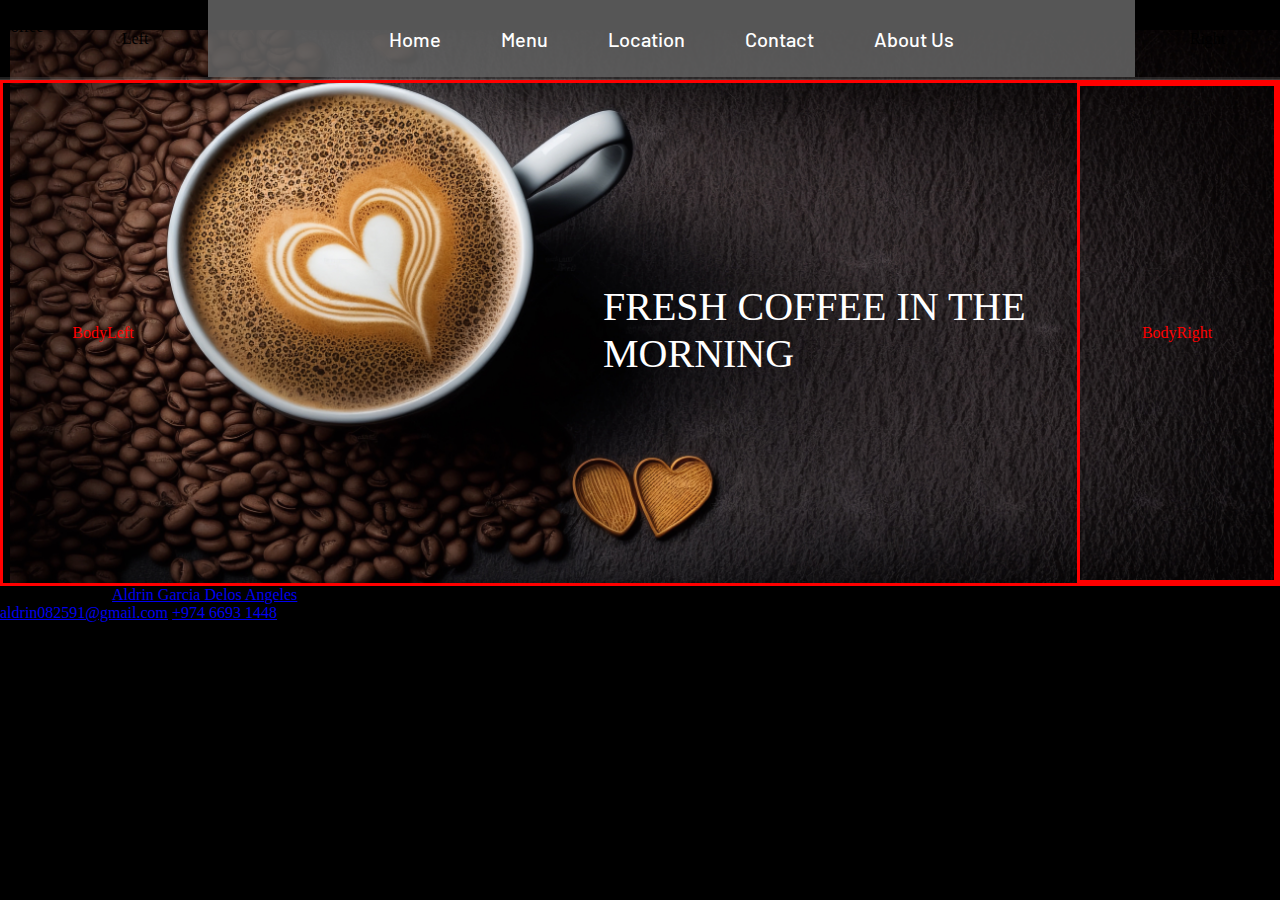
<file: index.html>
<!DOCTYPE html>
<head>
    <link rel="preconnect" href="https://fonts.googleapis.com">
    <link rel="preconnect" href="https://fonts.gstatic.com" crossorigin>
    <link rel="preconnect" href="https://fonts.googleapis.com">
    <link rel="preconnect" href="https://fonts.gstatic.com" crossorigin>
    <link href="https://fonts.googleapis.com/css2?family=Lato:ital,wght@0,100;0,300;0,400;0,700;0,900;1,100;1,300;1,400;1,700;1,900&display=swap" rel="stylesheet">
    <link href="https://fonts.googleapis.com/css2?family=Barlow:ital,wght@0,100;0,200;0,300;0,400;0,500;0,600;0,700;0,800;0,900;1,100;1,200;1,300;1,400;1,500;1,600;1,700;1,800;1,900&display=swap" rel="stylesheet">
    <meta name="viewport" content="width=device-width, initial-scale=1.0">
    <title> Notes Coffee</title>
    <link rel="stylesheet" href="home-body.css">
    <link rel="stylesheet" href="home-head.css">
    <link rel="stylesheet" href="home-general.css">
    <link rel="stylesheet" href="https://cdnjs.cloudflare.com/ajax/libs/font-awesome/6.5.2/css/all.min.css" integrity="sha512-SnH5WK+bZxgPHs44uWIX+LLJAJ9/2PkPKZ5QiAj6Ta86w+fsb2TkcmfRyVX3pBnMFcV7oQPJkl9QevSCWr3W6A==" crossorigin="anonymous" referrerpolicy="no-referrer" />

</head>

   
<body>

<div class="header">
        <p class="notedlogo">Noted Coffee</p>
    
    <div class="head-left"> Left </div>

    <input type="checkbox" id="sidebar-active">
    <label for="sidebar-active" class="open-sidebar-button">
        <svg style="fill:white" xmlns="http://www.w3.org/2000/svg" height="32" viewBox="0 -960 960 960" width="32"><path d="M120-240v-80h720v80H120Zm0-200v-80h720v80H120Zm0-200v-80h720v80H120Z"/></svg>
    </label>
    <label id="overlay" for="sidebar-active">
    </label>
   
    <div class="head-center">
        <nav>
            <label for="sidebar-active" class="close-sidebar-button">
                <svg style="fill:white" xmlns="http://www.w3.org/2000/svg" height="32" viewBox="0 -960 960 960" width="32"><path d="m256-200-56-56 224-224-224-224 56-56 224 224 224-224 56 56-224 224 224 224-56 56-224-224-224 224Z"/></svg>
            </label>

        <ul>
            <li> <a href="index.html">Home</a></li>
            <li> <a href="menutab-sample.html">Menu</a>
                <div class="dropdown-menu">
                    <ul>
                        <li ><a href="menu/frapp.html">Frappuccino</a></li>
                        <li><a href="menu/brewed.html">Brewed</a></li>
                        <li><a href="menu/non-coffee.html">Non-Coffee</a></li>
                        <li><a href="menu/sandwich.html">Sandwich</a></li>
                    </ul>
                </div>
            </li>
            <li> <a href="#">Location</a></li>
            <li> <a href="contact.html">Contact</a></li>
            <li> <a href="aboutus.html">About Us</a></li>
        </ul>
    </nav>
    </div>

    <div class="head-right">Right </div>
</div>

<div class="bodycontent">

    <div class="bodyleft">
        <div>BodyLeft</div>
    </div>

    <div class="bodycenter">
        <div class="bodycenter-top">
        </div>
        <div class="bodycenter-center">
            <div class="bodycenter-content">
                <p class="label">FRESH COFFEE IN THE MORNING</p>
            </div>
        </div>
    </div>

    <div class="bodyright">
        <div>BodyRight</div>
    </div>


</div>

</body>

<footer>
    <div class="foot-top">
    <i class="fa-brands fa-instagram"></i> <a hrf="https://www.instagram.com/aldrinfirstclass?igsh=NnRlaGd0bGtpMGpr">@aldrinfirstclass</a>
    <i class="fa-brands fa-facebook"></i> <a href="https://m.facebook.com/aldrin.delosangeles.10?mibextid=dGKdO6">Aldrin Garcia Delos Angeles</a>
    </div>
    <div class="foot-low">
    <i class="fa-solid fa-envelope"></i> <a href='#'>aldrin082591@gmail.com</a>
    <i class="fa-solid fa-phone"></i> <a href='#'>+974 6693 1448</a>
    </div>
</footer>
</file>
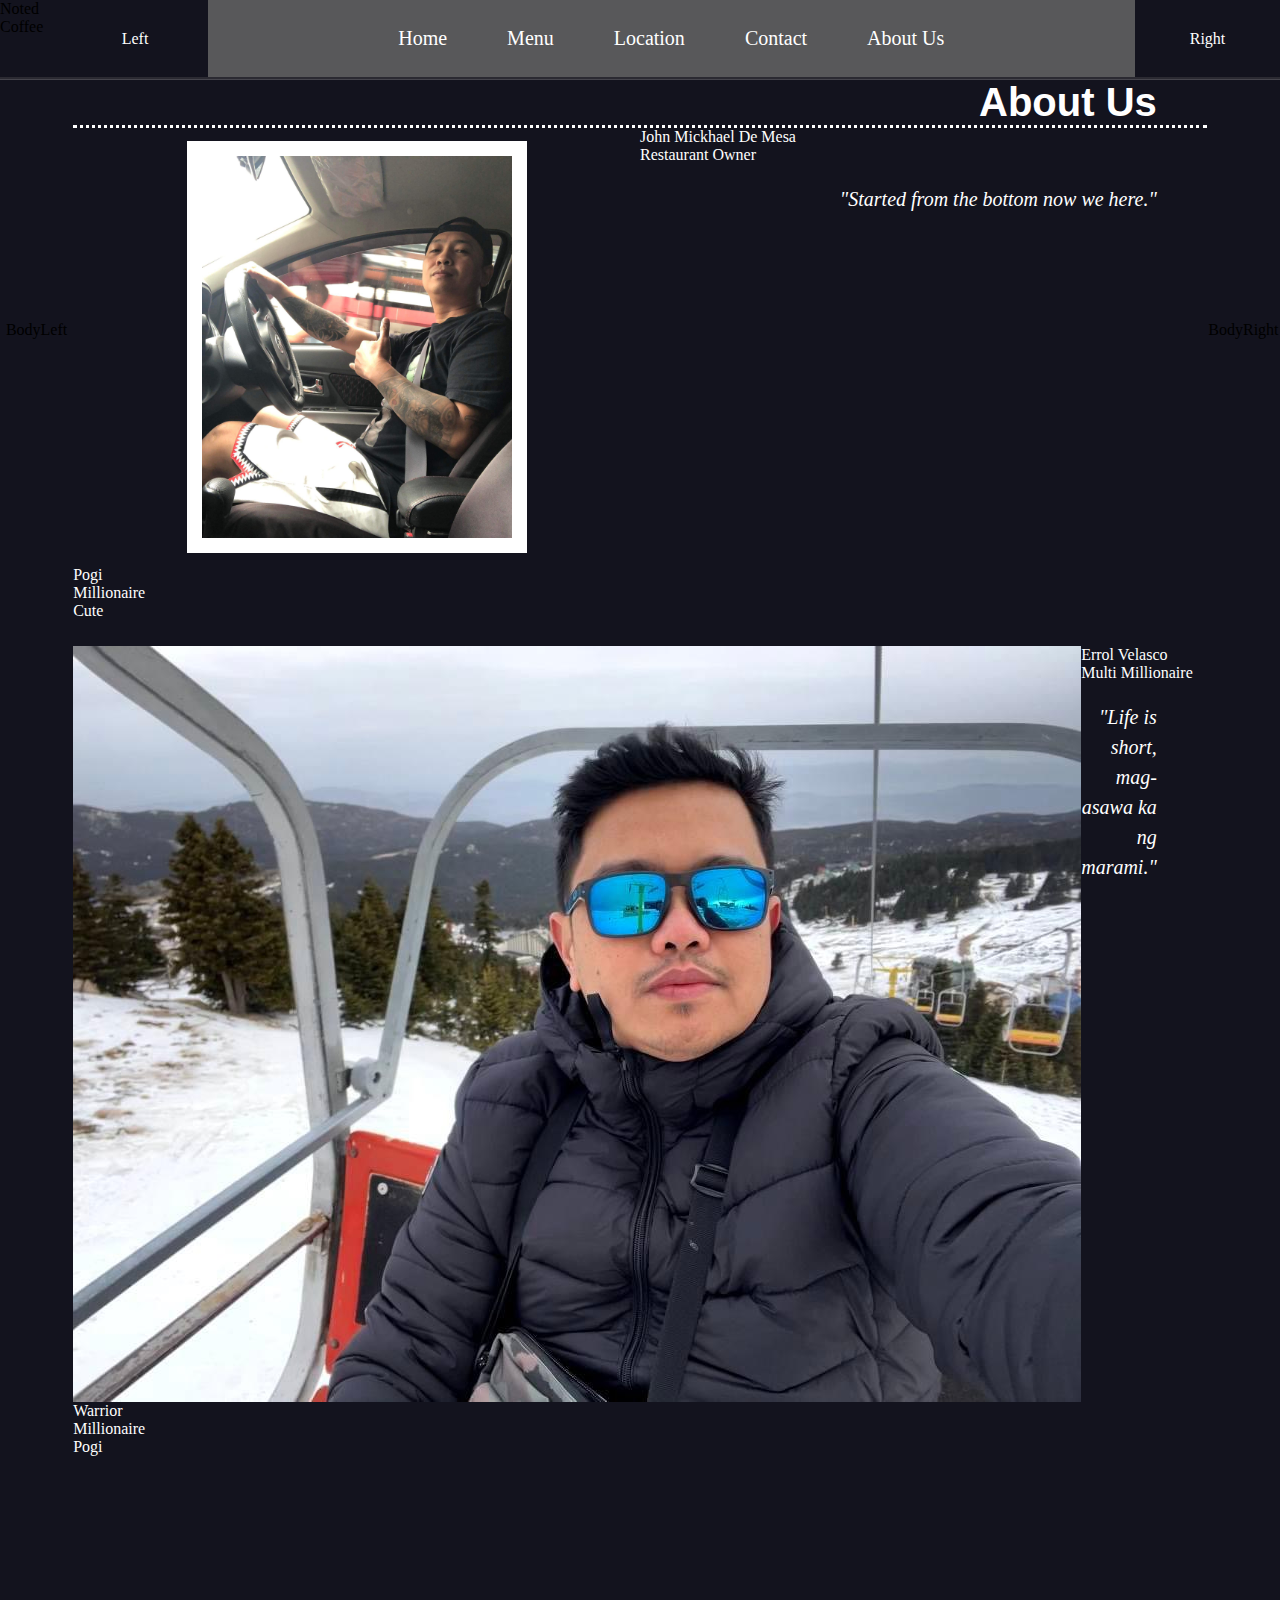
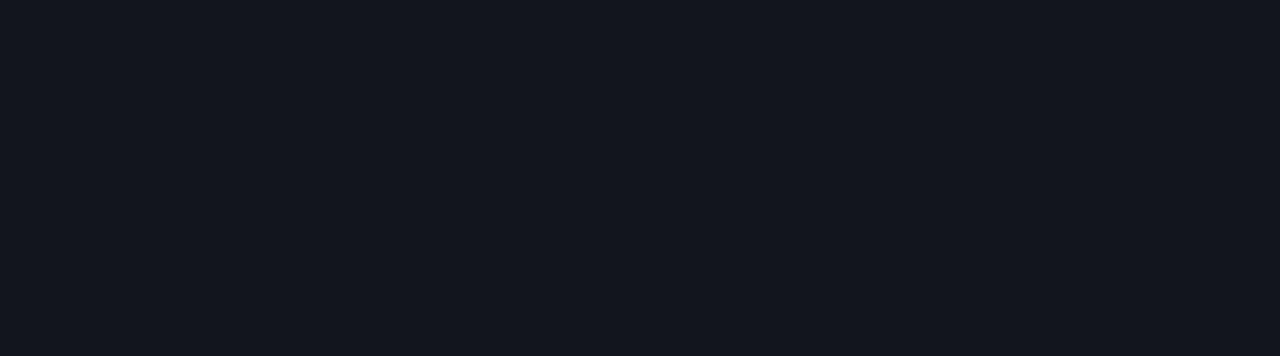
<file: aboutus.html>
<!DOCTYPE html>
<head>
    <link rel="preconnect" href="https://fonts.googleapis.com">
    <link rel="preconnect" href="https://fonts.gstatic.com" crossorigin>
    <link rel="preconnect" href="https://fonts.googleapis.com">
    <link rel="preconnect" href="https://fonts.gstatic.com" crossorigin>
    <link href="https://fonts.googleapis.com/css2?family=Lato:ital,wght@0,100;0,300;0,400;0,700;0,900;1,100;1,300;1,400;1,700;1,900&display=swap" rel="stylesheet">
    <link href="https://fonts.googleapis.com/css2?family=Barlow:ital,wght@0,100;0,200;0,300;0,400;0,500;0,600;0,700;0,800;0,900;1,100;1,200;1,300;1,400;1,500;1,600;1,700;1,800;1,900&display=swap" rel="stylesheet">
    <meta name="viewport" content="width=device-width, initial-scale=1.0">
    <title> Noted Coffee</title>
    <link rel="stylesheet" href="https://cdnjs.cloudflare.com/ajax/libs/font-awesome/6.5.2/css/all.min.css" integrity="sha512-SnH5WK+bZxgPHs44uWIX+LLJAJ9/2PkPKZ5QiAj6Ta86w+fsb2TkcmfRyVX3pBnMFcV7oQPJkl9QevSCWr3W6A==" crossorigin="anonymous" referrerpolicy="no-referrer" />
    <title> Notes Coffee</title>
    <link rel="stylesheet" href="about-body.css">
    <link rel="stylesheet" href="about-head.css">
    <link rel="stylesheet" href="about-general.css">

</head>

   
<body>
    <div class="header">
        <p class="notedlogo">Noted Coffee</p>
    
    <div class="head-left"> Left </div>

    <input type="checkbox" id="sidebar-active">
    <label for="sidebar-active" class="open-sidebar-button">
        <svg style="fill:white" xmlns="http://www.w3.org/2000/svg" height="32" viewBox="0 -960 960 960" width="32"><path d="M120-240v-80h720v80H120Zm0-200v-80h720v80H120Zm0-200v-80h720v80H120Z"/></svg>
    </label>
    <label id="overlay" for="sidebar-active">
    </label>
   
    <div class="head-center">
        <nav>
            <label for="sidebar-active" class="close-sidebar-button">
                <svg style="fill:white" xmlns="http://www.w3.org/2000/svg" height="32" viewBox="0 -960 960 960" width="32"><path d="m256-200-56-56 224-224-224-224 56-56 224 224 224-224 56 56-224 224 224 224-56 56-224-224-224 224Z"/></svg>
            </label>

        <ul>
            <li> <a href="index.html">Home</a></li>
            <li> <a href="menutab-sample.html">Menu</a>
                <div class="dropdown-menu">
                    <ul>
                        <li ><a href="menu/frapp.html">Frappuccino</a></li>
                        <li><a href="menu/brewed.html">Brewed</a></li>
                        <li><a href="menu/non-coffee.html">Non-Coffee</a></li>
                        <li><a href="menu/sandwich.html">Sandwich</a></li>
                    </ul>
                </div>
            </li>
            <li> <a href="#">Location</a></li>
            <li> <a href="contact.html">Contact</a></li>
            <li> <a href="aboutus.html">About Us</a></li>
        </ul>
    </nav>
    </div>

    <div class="head-right">Right </div>
</div>

<div class="bodycontent">
    <div class="bodyleft">
        <div>BodyLeft</div>
    </div>

    <div class="bodycenter">
        <div class="bodycenter-top">
            <p class="headline">About Us</p>
        </div>
        <div class="bodycenter-center">
                <div class="bodycenter-contentphoto">
                    <img class="about-photo" src="images/mikel.jpeg">
                </div>
                <div class="bodycenter-content">
                    <p class="about-name">John Mickhael De Mesa</p>
                    <p class="about-position">Restaurant Owner</p>
                    <p class="label">"Started from the bottom now we here." </p>
                </div>
                <div class="bodycenter-circle">
                    <p>Pogi</p>
                    <p>Millionaire</p>
                    <p>Cute</p>
                </div>
        </div>
        <div class="bodycenter-center">
            <div class="bodycenter-contentphoto">
                <img class="about-photo-errol" src="images/errol.jpeg">
            </div>
            <div class="bodycenter-content">
                <p class="about-name-errol">Errol Velasco</p>
                <p class="about-position">Multi Millionaire</p>
                <p class="label">"Life is short, mag-asawa ka ng marami." </p>
            </div>
            <div class="bodycenter-circle">
                <p>Warrior</p>
                <p>Millionaire</p>
                <p>Pogi</p>
            </div>
    </div>
    </div>

    <div class="bodyright">
        <div>BodyRight</div>
    </div>


</div>
</body>
</file>
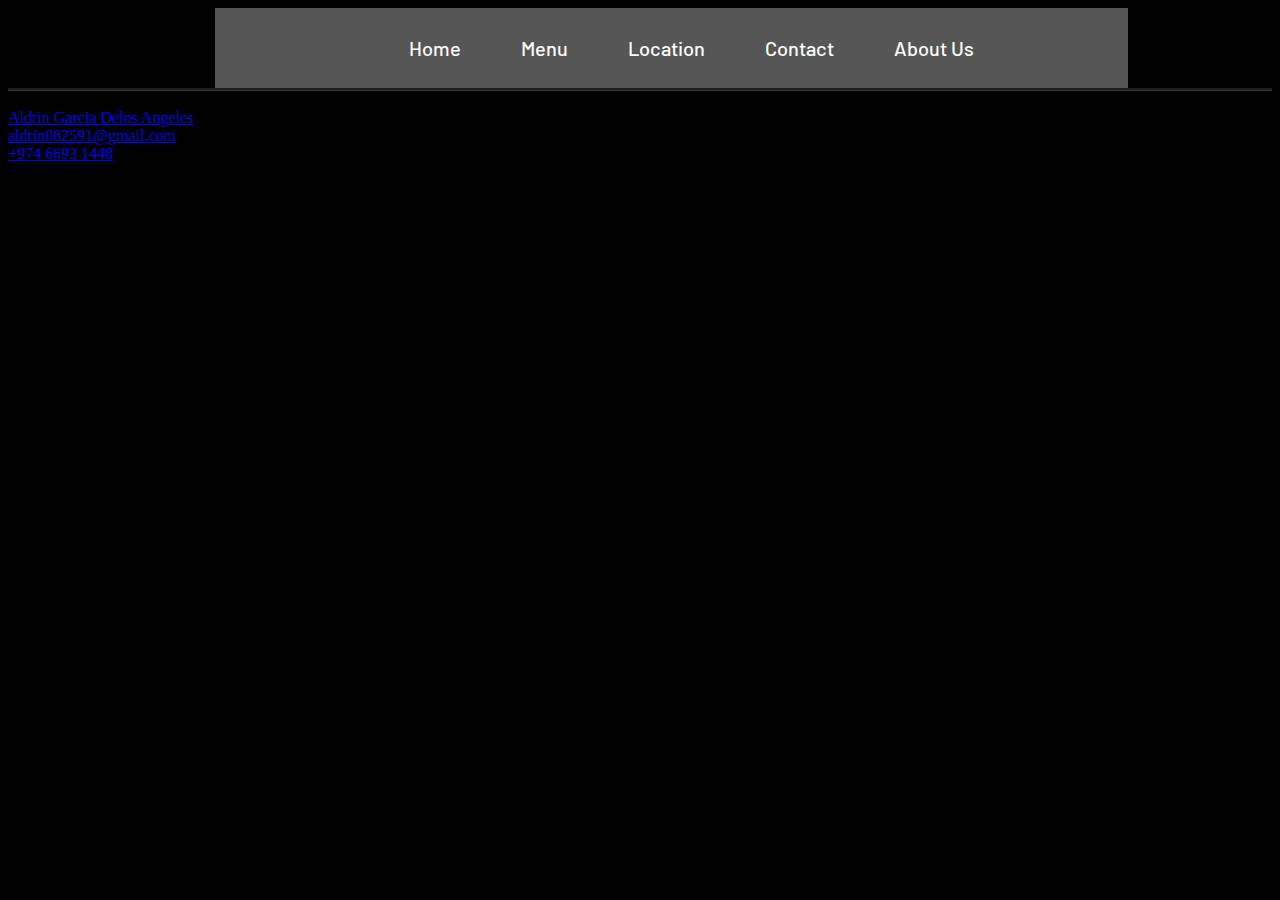
<file: contact.html>
<!DOCTYPE html>
<head>
    <link rel="preconnect" href="https://fonts.googleapis.com">
    <link rel="preconnect" href="https://fonts.gstatic.com" crossorigin>
    <link rel="preconnect" href="https://fonts.googleapis.com">
    <link rel="preconnect" href="https://fonts.gstatic.com" crossorigin>
    <link href="https://fonts.googleapis.com/css2?family=Lato:ital,wght@0,100;0,300;0,400;0,700;0,900;1,100;1,300;1,400;1,700;1,900&display=swap" rel="stylesheet">
    <link href="https://fonts.googleapis.com/css2?family=Barlow:ital,wght@0,100;0,200;0,300;0,400;0,500;0,600;0,700;0,800;0,900;1,100;1,200;1,300;1,400;1,500;1,600;1,700;1,800;1,900&display=swap" rel="stylesheet">
    <title> Notes Coffee</title>
    <link rel="stylesheet" href="contact.css">
    <link rel="stylesheet" href="contacts-head.css">
    <meta name="viewport" content="width=device-width, initial-scale=1.0">
    <link rel="stylesheet" href="https://cdnjs.cloudflare.com/ajax/libs/font-awesome/6.5.2/css/all.min.css" integrity="sha512-SnH5WK+bZxgPHs44uWIX+LLJAJ9/2PkPKZ5QiAj6Ta86w+fsb2TkcmfRyVX3pBnMFcV7oQPJkl9QevSCWr3W6A==" crossorigin="anonymous" referrerpolicy="no-referrer" />

</head>

<body>

    <div class="header">
        <p class="notedlogo">Noted Coffee</p>
    
    <div class="head-left"> Left </div>

    <input type="checkbox" id="sidebar-active">
    <label for="sidebar-active" class="open-sidebar-button">
        <svg style="fill:white" xmlns="http://www.w3.org/2000/svg" height="32" viewBox="0 -960 960 960" width="32"><path d="M120-240v-80h720v80H120Zm0-200v-80h720v80H120Zm0-200v-80h720v80H120Z"/></svg>
    </label>
    <label id="overlay" for="sidebar-active">
    </label>
   
    <div class="head-center">
        <nav>
            <label for="sidebar-active" class="close-sidebar-button">
                <svg style="fill:white" xmlns="http://www.w3.org/2000/svg" height="32" viewBox="0 -960 960 960" width="32"><path d="m256-200-56-56 224-224-224-224 56-56 224 224 224-224 56 56-224 224 224 224-56 56-224-224-224 224Z"/></svg>
            </label>

        <ul>
            <li> <a href="index.html">Home</a></li>
            <li> <a href="menutab-sample.html">Menu</a>
                <div class="dropdown-menu">
                    <ul>
                        <li ><a href="menu/frapp.html">Frappuccino</a></li>
                        <li><a href="menu/brewed.html">Brewed</a></li>
                        <li><a href="menu/non-coffee.html">Non-Coffee</a></li>
                        <li><a href="menu/sandwich.html">Sandwich</a></li>
                    </ul>
                </div>
            </li>
            <li> <a href="#">Location</a></li>
            <li> <a href="contact.html">Contact</a></li>
            <li> <a href="aboutus.html">About Us</a></li>
        </ul>
    </nav>
    </div>

    <div class="head-right">Right </div>
</div>

    <div class="contact">
        <div>
        <i class="fa-brands fa-instagram"></i> <a hrf="https://www.instagram.com/aldrinfirstclass?igsh=NnRlaGd0bGtpMGpr">@aldrinfirstclass</a>
        </div>

        <div>
        <i class="fa-brands fa-facebook"></i> <a href="https://m.facebook.com/aldrin.delosangeles.10?mibextid=dGKdO6">Aldrin Garcia Delos Angeles</a>
        </div>

        <div>
        <i class="fa-solid fa-envelope"></i> <a href='#'>aldrin082591@gmail.com</a>
        </div>

        <div>
        <i class="fa-solid fa-phone"></i> <a href='#'>+974 6693 1448</a>
        </div>
        </div>
</body>
</file>
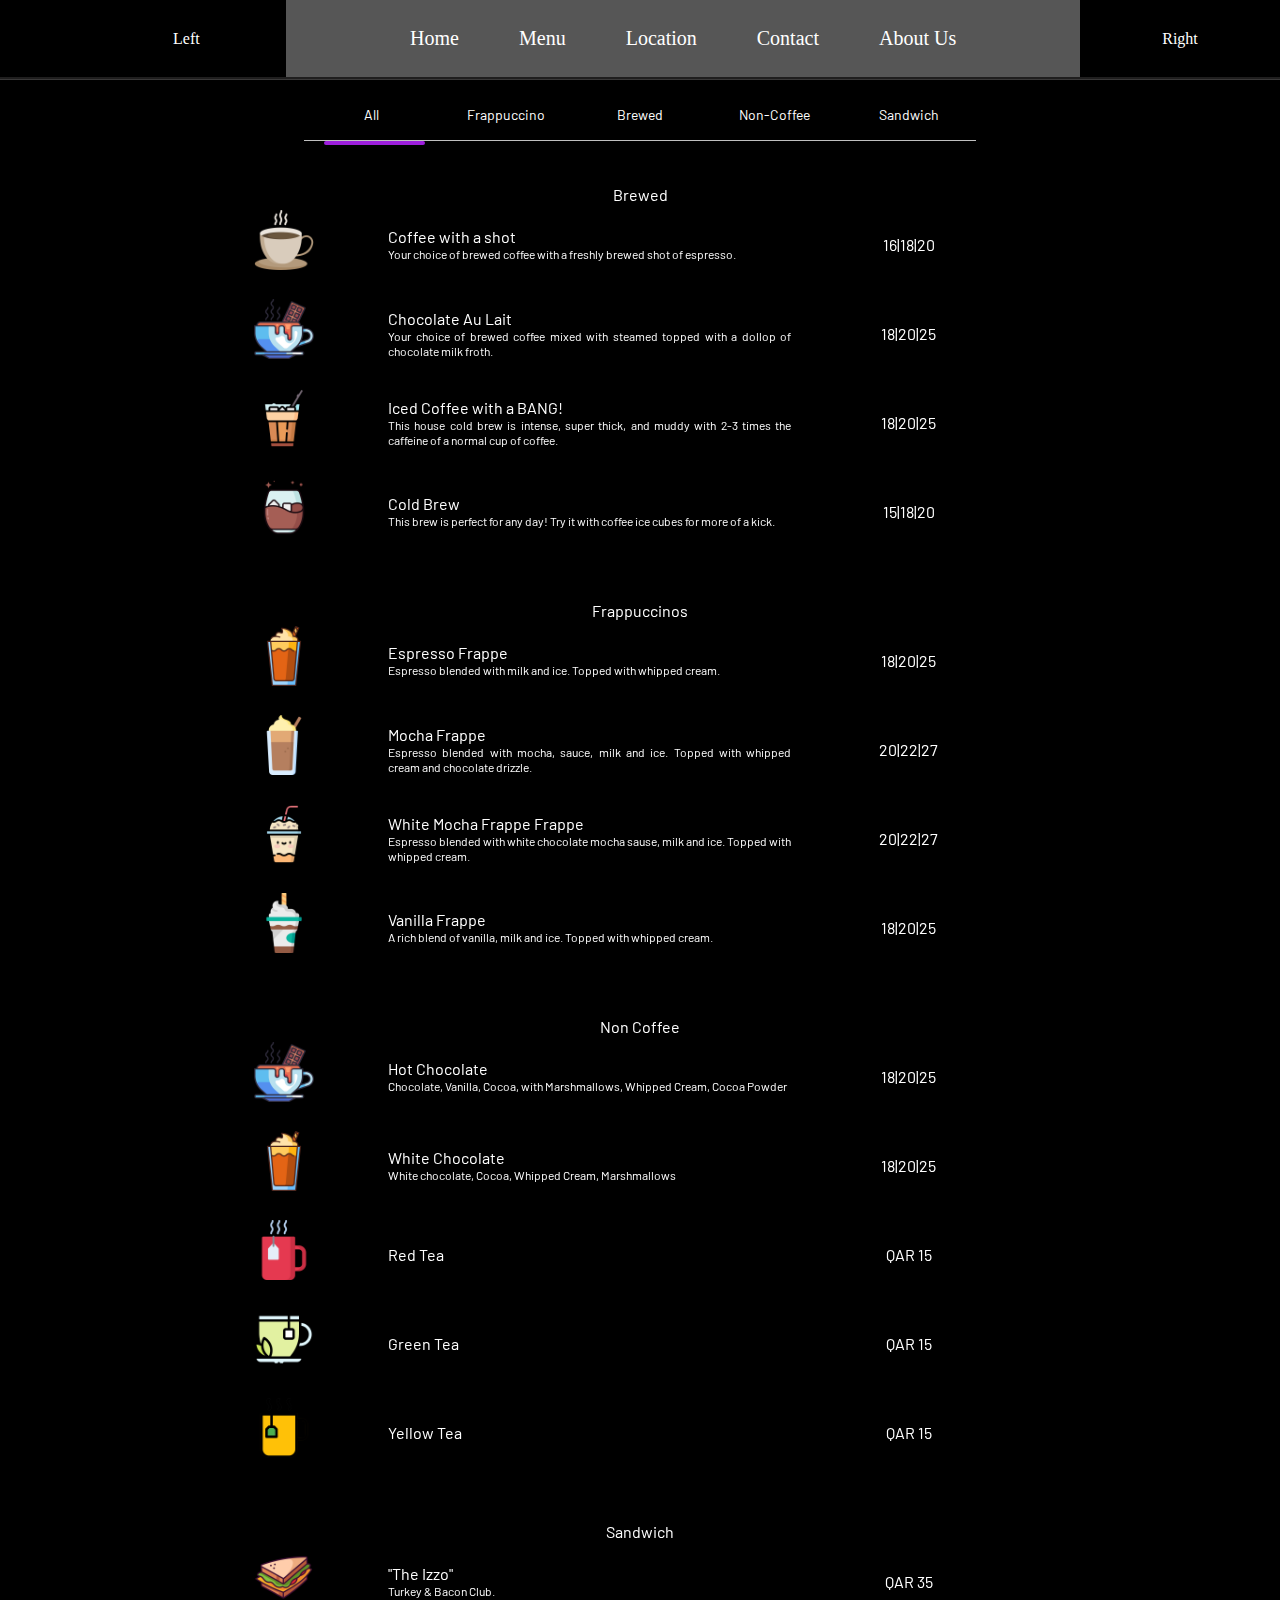
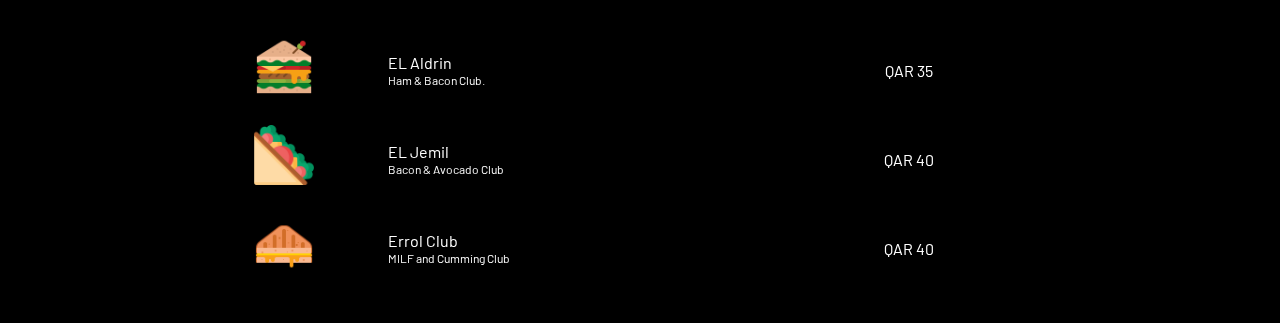
<file: menutab-sample.html>
<!DOCTYPE html>
<head>
    <link rel="preconnect" href="https://fonts.googleapis.com">
    <link rel="preconnect" href="https://fonts.gstatic.com" crossorigin>
    <link rel="preconnect" href="https://fonts.googleapis.com">
    <link rel="preconnect" href="https://fonts.gstatic.com" crossorigin>
    <link href="https://fonts.googleapis.com/css2?family=Lato:ital,wght@0,100;0,300;0,400;0,700;0,900;1,100;1,300;1,400;1,700;1,900&display=swap" rel="stylesheet">
    <link href="https://fonts.googleapis.com/css2?family=Barlow:ital,wght@0,100;0,200;0,300;0,400;0,500;0,600;0,700;0,800;0,900;1,100;1,200;1,300;1,400;1,500;1,600;1,700;1,800;1,900&display=swap" rel="stylesheet">
    <title> Notes Coffee</title>
    <link rel="stylesheet" href="menutab-head.css">
    <link rel="stylesheet" href="menutab-body.css">
    <link rel="stylesheet" href="menutab-general.css">
    <meta name="viewport" content="width=device-width, initial-scale=1.0">

</head>

   
<body>
<div class="header">
    <p class="notedlogo">Noted Coffee</p>

    <div class="head-left">
        <div>Left</div>
    </div>

    <input type="checkbox" id="sidebar-active">
    <label for="sidebar-active" class="open-sidebar-button">
        <svg style="fill:white" xmlns="http://www.w3.org/2000/svg" height="32" viewBox="0 -960 960 960" width="32"><path d="M120-240v-80h720v80H120Zm0-200v-80h720v80H120Zm0-200v-80h720v80H120Z"/></svg>
    </label>
    <label id="overlay" for="sidebar-active">
    </label>

    <div class="head-center">
        <nav>
            <label for="sidebar-active" class="close-sidebar-button">
                <svg style="fill:white" xmlns="http://www.w3.org/2000/svg" height="32" viewBox="0 -960 960 960" width="32"><path d="m256-200-56-56 224-224-224-224 56-56 224 224 224-224 56 56-224 224 224 224-56 56-224-224-224 224Z"/></svg>
            </label>
        <ul>
            <li> <a href="index.html">Home</a></li>
            <li> <a href="menutab-sample.html">Menu</a>
                <div class="dropdown-menu">
                    <ul>
                        <li ><a href="menu/frapp.html">Frappuccino</a></li>
                        <li><a href="menu/brewed.html">Brewed</a></li>
                        <li><a href="menu/non-coffee.html">Non-Coffee</a></li>
                        <li><a href="menu/sandwich.html">Sandwich</a></li>
                    </ul>
                </div>
            </li>
            <li> <a href="#">Location</a></li>
            <li> <a href="contact.html">Contact</a></li>
            <li> <a href="aboutus.html">About Us</a></li>
        </ul>
    </nav>
    </div>

    <div class="head-right">
        <div>Right</div>
    </div>
</div>

<div class="bodycontent">

    <div class="bodyleft">
        <div>BodyLeft</div>
    </div>


    <div class="bodycenter">
        <div class="bodycenter-top">
            <input type="radio" name="slider" id="coffee" checked>
            <input type="radio" name="slider" id="frapp">
            <input type="radio" name="slider" id="brewed">
            <input type="radio" name="slider" id="non-coffee">
            <input type="radio" name="slider" id="sandwich">
            <nav>
                <label for="coffee" class="coffee">All</label>
                <label for="frapp" class="coffee">Frappuccino</label>
                <label for="brewed" class="coffee">Brewed</label>
                <label for="non-coffee" class="non-coffee">Non-Coffee</label>
                <label for="sandwich" class="Sandwich">Sandwich</label>

                <div class="slider"></div>
            </nav>
            
        <section>
            <div class="content content-1">
                <div class="headcaption">Brewed</div>
                <div class=thumbnail>
                    <div class="menu-photo">
                        <img class="menu-photo" src="menu-icons/Coffeewithshot.png">
                    </div>
                    <div class="caption">
                        <p class="menu-name">Coffee with a shot</p>
                        <p class="menu-ingredients">Your choice of brewed coffee with a
                            freshly brewed shot of espresso.
                        </p>
                    </div>
                    <div class="amount">16|18|20</div>
                </div>

                <div class=thumbnail>
                    <div class="menu-photo">
                        <img class="menu-photo" src="menu-icons/hot-chocolate.png">
                    </div>
                    <div class="caption">
                        <p class="menu-name">Chocolate Au Lait</p>
                        <p class="menu-ingredients">Your choice of brewed coffee mixed with steamed 
                                                    topped with a dollop of chocolate milk froth.</p>
                    </div>
                    <div class="amount">18|20|25</div>
                </div>

                <div class=thumbnail>
                    <div class="menu-photo">
                        <img class="menu-photo" src="menu-icons/icecoffee.png">
                    </div>
                    <div class="caption">
                        <p class="menu-name">Iced Coffee with a BANG!</p>
                        <p class="menu-ingredients">This house cold brew is intense, super thick,
                            and muddy with 2-3 times the caffeine of a normal cup of coffee.
                        </p>
                    </div>
                    <div class="amount">18|20|25</div>
                </div>

                <div class=thumbnail>
                    <div class="menu-photo">
                        <img class="menu-photo" src="menu-icons/coldbrew.png">
                    </div>
                    <div class="caption">
                        <p class="menu-name">Cold Brew</p>
                        <p class="menu-ingredients">This brew is perfect for any day! Try it with coffee
                            ice cubes for more of a kick.
                        </p>
                    </div>
                    <div class="amount">15|18|20</div>
                </div>
            </div>
        </section>

        <section>
            <div class="content content-3">
                <div class="headcaption">Brewed</div>
                <div class="thumbnail">
                    <div class="menu-photo">
                        <img class="menu-photo" src="menu-icons/Coffeewithshot.png">
                    </div>
                    <div class="caption">
                        <p class="menu-name">Coffee with a shot</p>
                        <p class="menu-ingredients">Your choice of brewed coffee with a
                            freshly brewed shot of espresso.
                        </p>
                    </div>
                    <div class="amount">16|18|20</div>
                </div>

                <div class=thumbnail>
                    <div class="menu-photo">
                        <img class="menu-photo" src="menu-icons/hot-chocolate.png">
                    </div>
                    <div class="caption">
                        <p class="menu-name">Chocolate Au Lait</p>
                        <p class="menu-ingredients">Your choice of brewed coffee mixed with steamed 
                                                    topped with a dollop of chocolate milk froth.</p>
                    </div>
                    <div class="amount">18|20|25</div>
                </div>

                <div class="thumbnail">
                    <div class="menu-photo">
                        <img class="menu-photo" src="menu-icons/icecoffee.png">
                    </div>
                    <div class="caption">
                        <p class="menu-name">Iced Coffee with a BANG!</p>
                        <p class="menu-ingredients">This house cold brew is intense, super thick,
                            and muddy with 2-3 times the caffeine of a normal cup of coffee.
                        </p>
                    </div>
                    <div class="amount">18|20|15</div>
                </div>

                <div class="thumbnail">
                    <div class="menu-photo">
                        <img class="menu-photo" src="menu-icons/coldbrew.png">
                    </div>
                    <div class="caption">
                        <p class="menu-name">Cold Brew</p>
                        <p class="menu-ingredients">This brew is perfect for any day! Try it with coffee
                            ice cubes for more of a kick.
                        </p>
                    </div>
                    <div class="amount">15|18|20</div>
                </div>

        </section>

        <section>        
        <div class="content content-2">
            <div class="headcaption">Frappuccinos</div>
            <div class="thumbnail">
                <div class="menu-photo">
                    <img class="menu-photo" src="menu-icons/espressofrappe.png">
                </div>
                <div class="caption">
                    <p class="menu-name">Espresso Frappe</p>
                    <p class="menu-ingredients">Espresso blended with milk and ice. Topped
                    with whipped cream.
                    </p>
                </div>
                <div class="amount">18|20|25</div>
            </div>

            <div class=thumbnail>
                <div class="menu-photo">
                    <img class="menu-photo" src="menu-icons/mochafrappe.png">
                </div>
                <div class="caption">
                    <p class="menu-name">Mocha Frappe</p>
                    <p class="menu-ingredients">Espresso blended with mocha, sauce, milk and ice. Topped
                    with whipped cream and chocolate drizzle.
                    </p>
                </div>
                <div class="amount">20|22|27</div>
            </div>

            <div class=thumbnail>
                <div class="menu-photo">
                    <img class="menu-photo" src="menu-icons/whitemochafrappe.png">
                </div>
                <div class="caption">
                    <p class="menu-name">White Mocha Frappe Frappe</p>
                    <p class="menu-ingredients">Espresso blended with white chocolate mocha sause, milk
                    and ice. Topped with whipped cream.
                    </p>
                </div>
                <div class="amount">20|22|27</div>
            </div>

            <div class=thumbnail>
                <div class="menu-photo">
                    <img class="menu-photo" src="menu-icons/vanillafrappe.png">
                </div>
                <div class="caption">
                    <p class="menu-name">Vanilla Frappe</p>
                    <p class="menu-ingredients">A rich blend of vanilla, milk and ice. Topped with
                        whipped cream.
                    </p>
                </div>
                <div class="amount">18|20|25</div>
            </div>
        </div>
    </section>
<section>
        <div class="content content-4">
            <div class="headcaption">Non Coffee</div>
            <div class="thumbnail">
                <div class="menu-photo">
                    <img class="menu-photo" src="menu-icons/hot-chocolate.png">
                </div>
                <div class="caption">
                    <p class="menu-name">Hot Chocolate</p>
                    <p class="menu-ingredients">Chocolate, Vanilla, Cocoa, with Marshmallows, Whipped Cream, Cocoa Powder
                    </p>
                </div>
                <div class="amount">18|20|25</div>
            </div>

            <div class="thumbnail">
                <div class="menu-photo">
                    <img class="menu-photo" src="menu-icons/espressofrappe.png">
                </div>
                <div class="caption">
                    <p class="menu-name">White Chocolate</p>
                    <p class="menu-ingredients">White chocolate, Cocoa, Whipped Cream, Marshmallows
                    </p>
                </div>
                <div class="amount">18|20|25</div>
            </div>

            <div class="thumbnail">
                <div class="menu-photo">
                    <img class="menu-photo" src="menu-icons/red-tea.png">
                </div>
                <div class="caption">
                    <p class="menu-tea">Red Tea</p>
                </div>
                <div class="amount">QAR 15</div>
            </div>

            <div class="thumbnail">
                <div class="menu-photo">
                    <img class="menu-photo" src="menu-icons/green-tea.png">
                </div>
                <div class="caption">
                    <p class="menu-tea">Green Tea</p>
                </div>
                <div class="amount">QAR 15</div>
            </div>

            <div class="thumbnail">
                <div class="menu-photo">
                    <img class="menu-photo" src="menu-icons/yellow-tea.png">
                </div>
                <div class="caption">
                    <p class="menu-tea">Yellow Tea</p>
                </div>
                <div class="amount">QAR 15</div>
            </div>
        </div>
</section>
<section>
    <div class="content content-5">
        <div class="headcaption">Sandwich</div>
            <div class="thumbnail">
                <div class="menu-photo">
                    <img class="menu-photo" src="menu-icons/sandwich.png">
                </div>
                <div class="caption">
                    <p class="menu-name">"The Izzo"</p>
                    <p class="menu-ingredients">Turkey & Bacon Club.
                    </p>
                </div>
                <div class="amount">QAR 35</div>
            </div>

            <div class="thumbnail">
                <div class="menu-photo">
                    <img class="menu-photo" src="menu-icons/sandwich2.png">
                </div>
                <div class="caption">
                    <p class="menu-name">EL Aldrin</p>
                    <p class="menu-ingredients">Ham & Bacon Club.
                    </p>
                </div>
                <div class="amount">QAR 35</div>
            </div>

            <div class="thumbnail">
                <div class="menu-photo">
                    <img class="menu-photo" src="menu-icons/sandwich3.png">
                </div>
                <div class="caption">
                    <p class="menu-name">EL Jemil</p>
                    <p class="menu-ingredients">Bacon & Avocado Club
                    </p>
                </div>
                <div class="amount">QAR 40</div>
            </div>

            <div class="thumbnail">
                <div class="menu-photo">
                    <img class="menu-photo" src="menu-icons/sandwich4.png">
                </div>
                <div class="caption">
                    <p class="menu-name">Errol Club</p>
                    <p class="menu-ingredients">MILF and Cumming Club
                    </p>
                </div>
                <div class="amount">QAR 40</div>
            </div>
    </div>
</section>
    </div>
    </div>


        <div class="bodycenter-center">
        </div>

    <div class="bodyright">
        <div>BodyRight</div>
    </div>

</div>
</body>
</file>
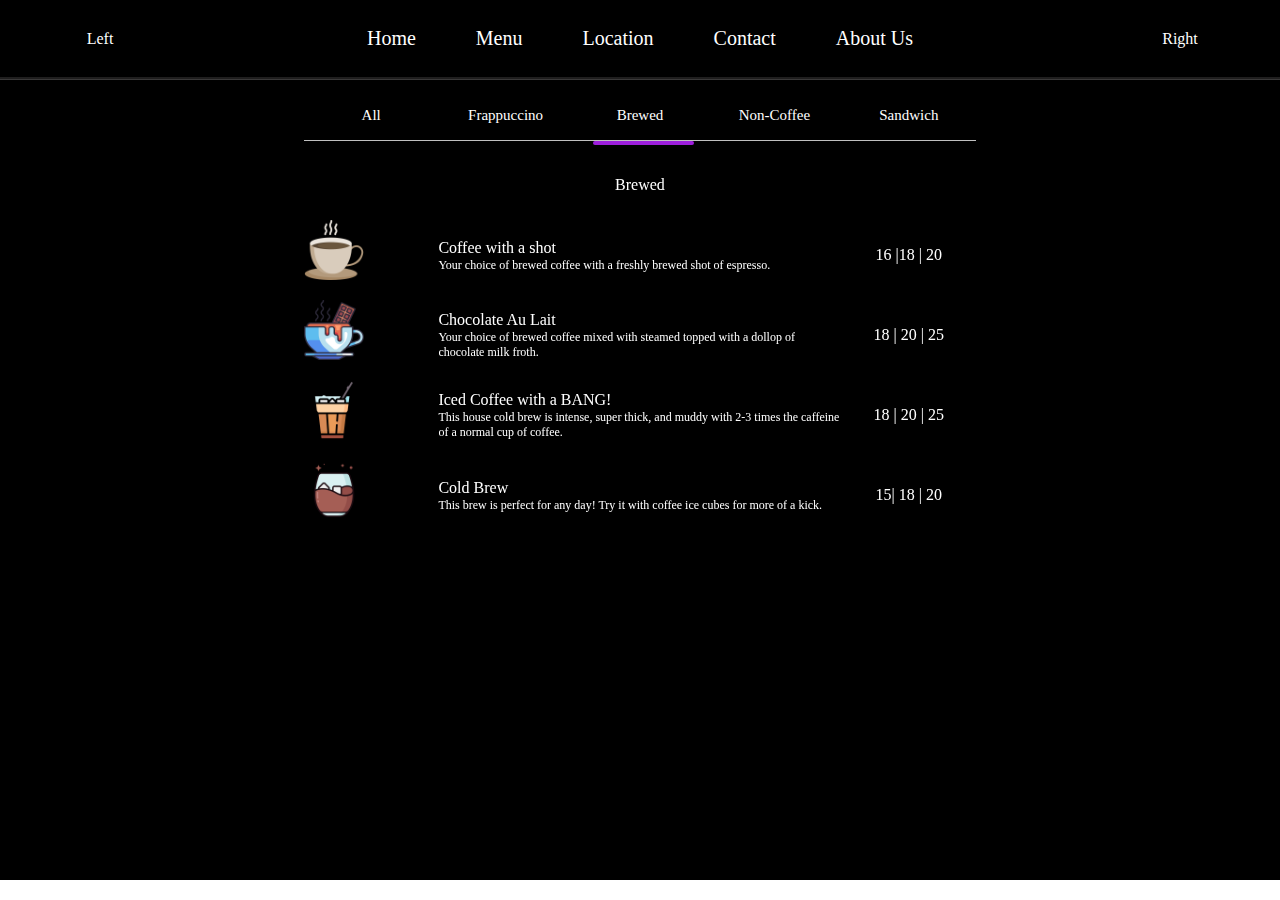
<file: menu/brewed.html>
<!DOCTYPE html>
<head>

    <title> Notes Coffee</title>
    <link rel="stylesheet" href="menuscroll.css">

</head>

   
<body>
<div class="header">

    <div class="head-left">
        <div>Left</div>
    </div>

    <div class="head-center">
        <ul>
            <li> <a href="../index.html">Home</a></li>
            <li> <a href="../menu.html">Menu</a>
                <div class="dropdown-menu">
                    <ul>
                        <li ><a href="#">Coffee Pudong</a></li>
                        <li><a href="#">Tae ni Pudong</a></li>
                        <li><a href="#">Baho ni Pudong</a></li>
                        <li><a href="#">Asan na si Pudong?</a></li>
                    </ul>
                </div>
            </li>
            <li> <a href="#">Location</a></li>
            <li> <a href="#">Contact</a></li>
            <li> <a href="about.html">About Us</a></li>
        </ul>
    </div>

    <div class="head-right">
        <div>Right</div>
    </div>
</div>

<div class="bodycontent">

    <div class="bodyleft">
        <div>BodyLeft</div>
    </div>


    <div class="bodycenter">
        <div class="bodycenter-top">
            <input type="radio" name="slider" id="coffee">
            <input type="radio" name="slider" id="frapp">
            <input type="radio" name="slider" id="brewed" checked>
            <input type="radio" name="slider" id="non-coffee">
            <input type="radio" name="slider" id="sandwich">
            <nav>
                <label for="coffee" class="coffee">All</label>
                <label for="frapp" class="coffee">Frappuccino</label>
                <label for="brewed" class="coffee">Brewed</label>
                <label for="non-coffee" class="non-coffee">Non-Coffee</label>
                <label for="sandwich" class="Sandwich">Sandwich</label>

                <div class="slider"></div>
            </nav>
            
        <section>
            <div class="content content-1">
                <div class="headcaption">Brewed</div>
                <div class=thumbnail>
                    <div class="menu-photo">
                        <img class="menu-photo" src="../menu-icons/Coffeewithshot.png">
                    </div>
                    <div class="caption">
                        <p class="menu-name">Coffee with a shot</p>
                        <p class="menu-ingredients">Your choice of brewed coffee with a
                            freshly brewed shot of espresso.
                        </p>
                    </div>
                    <div class="amount">16 |18 | 20</div>
                </div>

                <div class=thumbnail>
                    <div class="menu-photo">
                        <img class="menu-photo" src="../menu-icons/hot-chocolate.png">
                    </div>
                    <div class="caption">
                        <p class="menu-name">Chocolate Au Lait</p>
                        <p class="menu-ingredients">Your choice of brewed coffee mixed with steamed 
                                                    topped with a dollop of chocolate milk froth.</p>
                    </div>
                    <div class="amount">18 | 20 | 25</div>
                </div>

                <div class=thumbnail>
                    <div class="menu-photo">
                        <img class="menu-photo" src="../menu-icons/icecoffee.png">
                    </div>
                    <div class="caption">
                        <p class="menu-name">Iced Coffee with a BANG!</p>
                        <p class="menu-ingredients">This house cold brew is intense, super thick,
                            and muddy with 2-3 times the caffeine of a normal cup of coffee.
                        </p>
                    </div>
                    <div class="amount">18 | 20 | 25</div>
                </div>

                <div class=thumbnail>
                    <div class="menu-photo">
                        <img class="menu-photo" src="../menu-icons/coldbrew.png">
                    </div>
                    <div class="caption">
                        <p class="menu-name">Cold Brew</p>
                        <p class="menu-ingredients">This brew is perfect for any day! Try it with coffee
                            ice cubes for more of a kick.
                        </p>
                    </div>
                    <div class="amount">15| 18 | 20</div>
                </div>
            </div>
        </section>

        <section>
            <div class="content content-3">
                <div class="headcaption">Brewed</div>
                <div class="thumbnail">
                    <div class="menu-photo">
                        <img class="menu-photo" src="../menu-icons/Coffeewithshot.png">
                    </div>
                    <div class="caption">
                        <p class="menu-name">Coffee with a shot</p>
                        <p class="menu-ingredients">Your choice of brewed coffee with a
                            freshly brewed shot of espresso.
                        </p>
                    </div>
                    <div class="amount">16 |18 | 20</div>
                </div>

                <div class=thumbnail>
                    <div class="menu-photo">
                        <img class="menu-photo" src="../menu-icons/hot-chocolate.png">
                    </div>
                    <div class="caption">
                        <p class="menu-name">Chocolate Au Lait</p>
                        <p class="menu-ingredients">Your choice of brewed coffee mixed with steamed 
                                                    topped with a dollop of chocolate milk froth.</p>
                    </div>
                    <div class="amount">18 | 20 | 25</div>
                </div>

                <div class="thumbnail">
                    <div class="menu-photo">
                        <img class="menu-photo" src="../menu-icons/icecoffee.png">
                    </div>
                    <div class="caption">
                        <p class="menu-name">Iced Coffee with a BANG!</p>
                        <p class="menu-ingredients">This house cold brew is intense, super thick,
                            and muddy with 2-3 times the caffeine of a normal cup of coffee.
                        </p>
                    </div>
                    <div class="amount">18 | 20 | 25</div>
                </div>

                <div class="thumbnail">
                    <div class="menu-photo">
                        <img class="menu-photo" src="../menu-icons/coldbrew.png">
                    </div>
                    <div class="caption">
                        <p class="menu-name">Cold Brew</p>
                        <p class="menu-ingredients">This brew is perfect for any day! Try it with coffee
                            ice cubes for more of a kick.
                        </p>
                    </div>
                    <div class="amount">15| 18 | 20</div>
                </div>

        </section>

        <section>        
        <div class="content content-2">
            <div class="headcaption">Frappuccinos</div>
            <div class="thumbnail">
                <div class="menu-photo">
                    <img class="menu-photo" src="../menu-icons/espressofrappe.png">
                </div>
                <div class="caption">
                    <p class="menu-name">Espresso Frappe</p>
                    <p class="menu-ingredients">Espresso blended with milk and ice. Topped
                    with whipped cream.
                    </p>
                </div>
                <div class="amount">18 | 20 | 25</div>
            </div>

            <div class=thumbnail>
                <div class="menu-photo">
                    <img class="menu-photo" src="../menu-icons/mochafrappe.png">
                </div>
                <div class="caption">
                    <p class="menu-name">Mocha Frappe</p>
                    <p class="menu-ingredients">Espresso blended with mocha, sauce, milk and ice. Topped
                    with whipped cream and chocolate drizzle.
                    </p>
                </div>
                <div class="amount">20 | 22 | 27</div>
            </div>

            <div class=thumbnail>
                <div class="menu-photo">
                    <img class="menu-photo" src="../menu-icons/whitemochafrappe.png">
                </div>
                <div class="caption">
                    <p class="menu-name">White Mocha Frappe Frappe</p>
                    <p class="menu-ingredients">Espresso blended with white chocolate mocha sause, milk
                    and ice. Topped with whipped cream.
                    </p>
                </div>
                <div class="amount">20 | 22 | 27</div>
            </div>

            <div class=thumbnail>
                <div class="menu-photo">
                    <img class="menu-photo" src="../menu-icons/vanillafrappe.png">
                </div>
                <div class="caption">
                    <p class="menu-name">Vanilla Frappe</p>
                    <p class="menu-ingredients">A rich blend of vanilla, milk and ice. Topped with
                        whipped cream.
                    </p>
                </div>
                <div class="amount">18 | 20 | 25</div>
            </div>
        </div>
    </section>
<section>
        <div class="content content-4">
            <div class="headcaption">Non Coffee</div>
            <div class="thumbnail">
                <div class="menu-photo">
                    <img class="menu-photo" src="../menu-icons/hot-chocolate.png">
                </div>
                <div class="caption">
                    <p class="menu-name">Hot Chocolate</p>
                    <p class="menu-ingredients">Chocolate, Vanilla, Cocoa, with Marshmallows, Whipped Cream, Cocoa Powder
                    </p>
                </div>
                <div class="amount">18 | 20 | 25</div>
            </div>

            <div class="thumbnail">
                <div class="menu-photo">
                    <img class="menu-photo" src="../menu-icons/espressofrappe.png">
                </div>
                <div class="caption">
                    <p class="menu-name">White Chocolate</p>
                    <p class="menu-ingredients">White chocolate, Cocoa, Whipped Cream, Marshmallows
                    </p>
                </div>
                <div class="amount">18 | 20 | 25</div>
            </div>

            <div class="thumbnail">
                <div class="menu-photo">
                    <img class="menu-photo" src="../menu-icons/red-tea.png">
                </div>
                <div class="caption">
                    <p class="menu-name">Red Tea</p>
                </div>
                <div class="amount">QAR 15</div>
            </div>

            <div class="thumbnail">
                <div class="menu-photo">
                    <img class="menu-photo" src="../menu-icons/green-tea.png">
                </div>
                <div class="caption">
                    <p class="menu-name">Green Tea</p>
                </div>
                <div class="amount">QAR 15</div>
            </div>

            <div class="thumbnail">
                <div class="menu-photo">
                    <img class="menu-photo" src="../menu-icons/yellow-tea.png">
                </div>
                <div class="caption">
                    <p class="menu-name">Yellow Tea</p>
                </div>
                <div class="amount">QAR 15</div>
            </div>
        </div>
</section>
<section>
    <div class="content content-5">
        <div class="headcaption">Sandwich</div>
            <div class="thumbnail">
                <div class="menu-photo">
                    <img class="menu-photo" src="../menu-icons/sandwich.png">
                </div>
                <div class="caption">
                    <p class="menu-name">"The Izzo"</p>
                    <p class="menu-ingredients">Turkey & Bacon Club.
                    </p>
                </div>
                <div class="amount">QAR 35</div>
            </div>

            <div class="thumbnail">
                <div class="menu-photo">
                    <img class="menu-photo" src="../menu-icons/sandwich2.png">
                </div>
                <div class="caption">
                    <p class="menu-name">EL Aldrin</p>
                    <p class="menu-ingredients">Ham & Bacon Club.
                    </p>
                </div>
                <div class="amount">QAR 35</div>
            </div>

            <div class="thumbnail">
                <div class="menu-photo">
                    <img class="menu-photo" src="../menu-icons/sandwich3.png">
                </div>
                <div class="caption">
                    <p class="menu-name">EL Jemil</p>
                    <p class="menu-ingredients">Bacon & Avocado Club
                    </p>
                </div>
                <div class="amount">QAR 40</div>
            </div>

            <div class="thumbnail">
                <div class="menu-photo">
                    <img class="menu-photo" src="../menu-icons/sandwich4.png">
                </div>
                <div class="caption">
                    <p class="menu-name">Errol Club</p>
                    <p class="menu-ingredients">MILF and Cumming Club
                    </p>
                </div>
                <div class="amount">QAR 40</div>
            </div>
    </div>
</section>
    </div>
    </div>


        <div class="bodycenter-center">
        </div>

    <div class="bodyright">
        <div>BodyRight</div>
    </div>

</div>
</body>
</file>
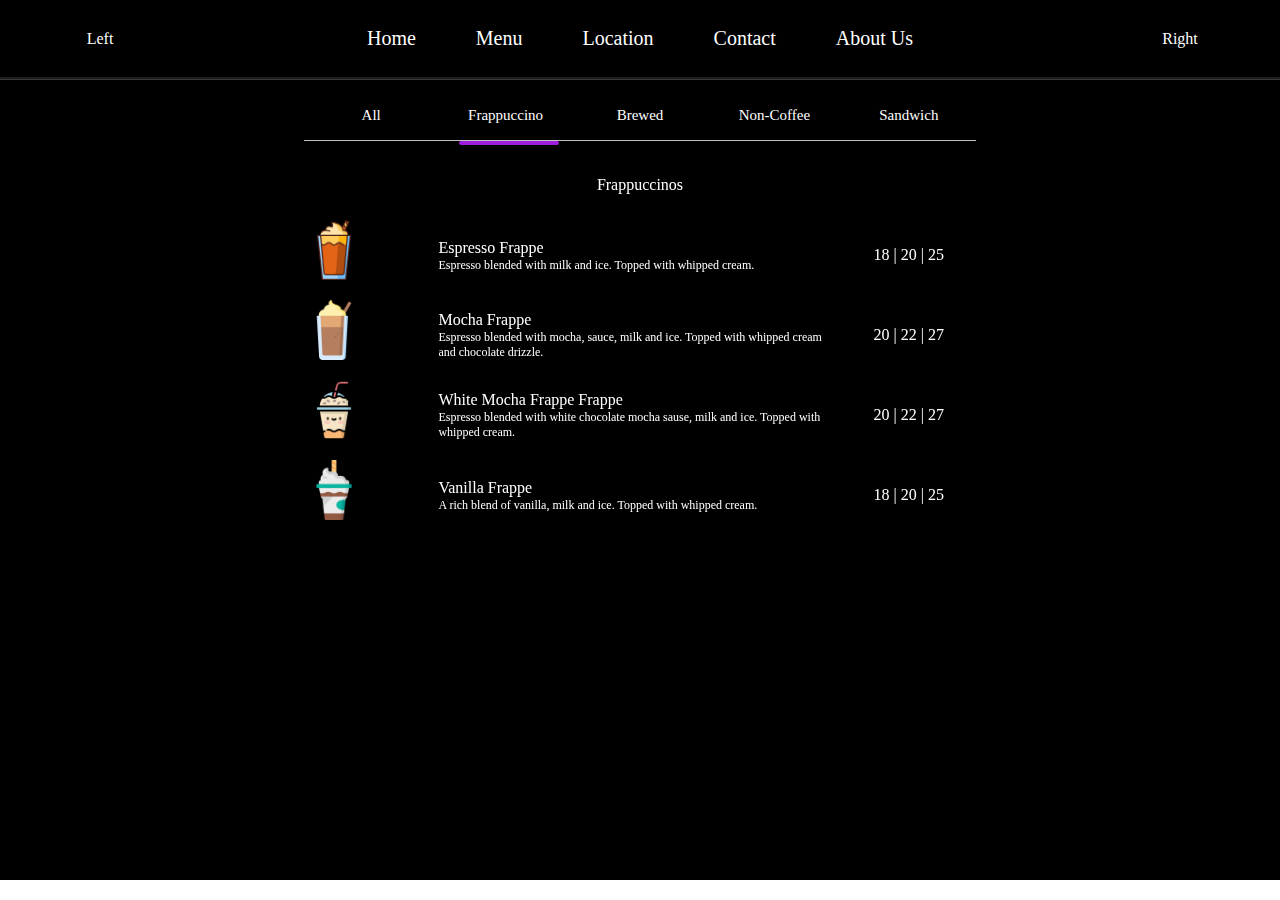
<file: menu/frapp.html>
<!DOCTYPE html>
<head>

    <title> Notes Coffee</title>
    <link rel="stylesheet" href="menuscroll.css">

</head>

   
<body>
<div class="header">

    <div class="head-left">
        <div>Left</div>
    </div>

    <div class="head-center">
        <ul>
            <li> <a href="../index.html">Home</a></li>
            <li> <a href="../menu.html">Menu</a>
                <div class="dropdown-menu">
                    <ul>
                        <li ><a href="#">Coffee Pudong</a></li>
                        <li><a href="#">Tae ni Pudong</a></li>
                        <li><a href="#">Baho ni Pudong</a></li>
                        <li><a href="#">Asan na si Pudong?</a></li>
                    </ul>
                </div>
            </li>
            <li> <a href="#">Location</a></li>
            <li> <a href="#">Contact</a></li>
            <li> <a href="about.html">About Us</a></li>
        </ul>
    </div>

    <div class="head-right">
        <div>Right</div>
    </div>
</div>

<div class="bodycontent">

    <div class="bodyleft">
        <div>BodyLeft</div>
    </div>


    <div class="bodycenter">
        <div class="bodycenter-top">
            <input type="radio" name="slider" id="coffee">
            <input type="radio" name="slider" id="frapp" checked>
            <input type="radio" name="slider" id="brewed">
            <input type="radio" name="slider" id="non-coffee">
            <input type="radio" name="slider" id="sandwich">
            <nav>
                <label for="coffee" class="coffee">All</label>
                <label for="frapp" class="coffee">Frappuccino</label>
                <label for="brewed" class="coffee">Brewed</label>
                <label for="non-coffee" class="non-coffee">Non-Coffee</label>
                <label for="sandwich" class="Sandwich">Sandwich</label>

                <div class="slider"></div>
            </nav>
            
        <section>
            <div class="content content-1">
                <div class="headcaption">Brewed</div>
                <div class=thumbnail>
                    <div class="menu-photo">
                        <img class="menu-photo" src="../menu-icons/Coffeewithshot.png">
                    </div>
                    <div class="caption">
                        <p class="menu-name">Coffee with a shot</p>
                        <p class="menu-ingredients">Your choice of brewed coffee with a
                            freshly brewed shot of espresso.
                        </p>
                    </div>
                    <div class="amount">16 |18 | 20</div>
                </div>

                <div class=thumbnail>
                    <div class="menu-photo">
                        <img class="menu-photo" src="../menu-icons/hot-chocolate.png">
                    </div>
                    <div class="caption">
                        <p class="menu-name">Chocolate Au Lait</p>
                        <p class="menu-ingredients">Your choice of brewed coffee mixed with steamed 
                                                    topped with a dollop of chocolate milk froth.</p>
                    </div>
                    <div class="amount">18 | 20 | 25</div>
                </div>

                <div class=thumbnail>
                    <div class="menu-photo">
                        <img class="menu-photo" src="../menu-icons/icecoffee.png">
                    </div>
                    <div class="caption">
                        <p class="menu-name">Iced Coffee with a BANG!</p>
                        <p class="menu-ingredients">This house cold brew is intense, super thick,
                            and muddy with 2-3 times the caffeine of a normal cup of coffee.
                        </p>
                    </div>
                    <div class="amount">18 | 20 | 25</div>
                </div>

                <div class=thumbnail>
                    <div class="menu-photo">
                        <img class="menu-photo" src="../menu-icons/coldbrew.png">
                    </div>
                    <div class="caption">
                        <p class="menu-name">Cold Brew</p>
                        <p class="menu-ingredients">This brew is perfect for any day! Try it with coffee
                            ice cubes for more of a kick.
                        </p>
                    </div>
                    <div class="amount">15| 18 | 20</div>
                </div>
            </div>
        </section>

        <section>
            <div class="content content-3">
                <div class="headcaption">Brewed</div>
                <div class="thumbnail">
                    <div class="menu-photo">
                        <img class="menu-photo" src="../menu-icons/Coffeewithshot.png">
                    </div>
                    <div class="caption">
                        <p class="menu-name">Coffee with a shot</p>
                        <p class="menu-ingredients">Your choice of brewed coffee with a
                            freshly brewed shot of espresso.
                        </p>
                    </div>
                    <div class="amount">16 |18 | 20</div>
                </div>

                <div class=thumbnail>
                    <div class="menu-photo">
                        <img class="menu-photo" src="../menu-icons/hot-chocolate.png">
                    </div>
                    <div class="caption">
                        <p class="menu-name">Chocolate Au Lait</p>
                        <p class="menu-ingredients">Your choice of brewed coffee mixed with steamed 
                                                    topped with a dollop of chocolate milk froth.</p>
                    </div>
                    <div class="amount">18 | 20 | 25</div>
                </div>

                <div class="thumbnail">
                    <div class="menu-photo">
                        <img class="menu-photo" src="../menu-icons/icecoffee.png">
                    </div>
                    <div class="caption">
                        <p class="menu-name">Iced Coffee with a BANG!</p>
                        <p class="menu-ingredients">This house cold brew is intense, super thick,
                            and muddy with 2-3 times the caffeine of a normal cup of coffee.
                        </p>
                    </div>
                    <div class="amount">18 | 20 | 25</div>
                </div>

                <div class="thumbnail">
                    <div class="menu-photo">
                        <img class="menu-photo" src="../menu-icons/coldbrew.png">
                    </div>
                    <div class="caption">
                        <p class="menu-name">Cold Brew</p>
                        <p class="menu-ingredients">This brew is perfect for any day! Try it with coffee
                            ice cubes for more of a kick.
                        </p>
                    </div>
                    <div class="amount">15| 18 | 20</div>
                </div>

        </section>

        <section>        
        <div class="content content-2">
            <div class="headcaption">Frappuccinos</div>
            <div class="thumbnail">
                <div class="menu-photo">
                    <img class="menu-photo" src="../menu-icons/espressofrappe.png">
                </div>
                <div class="caption">
                    <p class="menu-name">Espresso Frappe</p>
                    <p class="menu-ingredients">Espresso blended with milk and ice. Topped
                    with whipped cream.
                    </p>
                </div>
                <div class="amount">18 | 20 | 25</div>
            </div>

            <div class=thumbnail>
                <div class="menu-photo">
                    <img class="menu-photo" src="../menu-icons/mochafrappe.png">
                </div>
                <div class="caption">
                    <p class="menu-name">Mocha Frappe</p>
                    <p class="menu-ingredients">Espresso blended with mocha, sauce, milk and ice. Topped
                    with whipped cream and chocolate drizzle.
                    </p>
                </div>
                <div class="amount">20 | 22 | 27</div>
            </div>

            <div class=thumbnail>
                <div class="menu-photo">
                    <img class="menu-photo" src="../menu-icons/whitemochafrappe.png">
                </div>
                <div class="caption">
                    <p class="menu-name">White Mocha Frappe Frappe</p>
                    <p class="menu-ingredients">Espresso blended with white chocolate mocha sause, milk
                    and ice. Topped with whipped cream.
                    </p>
                </div>
                <div class="amount">20 | 22 | 27</div>
            </div>

            <div class=thumbnail>
                <div class="menu-photo">
                    <img class="menu-photo" src="../menu-icons/vanillafrappe.png">
                </div>
                <div class="caption">
                    <p class="menu-name">Vanilla Frappe</p>
                    <p class="menu-ingredients">A rich blend of vanilla, milk and ice. Topped with
                        whipped cream.
                    </p>
                </div>
                <div class="amount">18 | 20 | 25</div>
            </div>
        </div>
    </section>
<section>
        <div class="content content-4">
            <div class="headcaption">Non Coffee</div>
            <div class="thumbnail">
                <div class="menu-photo">
                    <img class="menu-photo" src="../menu-icons/hot-chocolate.png">
                </div>
                <div class="caption">
                    <p class="menu-name">Hot Chocolate</p>
                    <p class="menu-ingredients">Chocolate, Vanilla, Cocoa, with Marshmallows, Whipped Cream, Cocoa Powder
                    </p>
                </div>
                <div class="amount">18 | 20 | 25</div>
            </div>

            <div class="thumbnail">
                <div class="menu-photo">
                    <img class="menu-photo" src="../menu-icons/espressofrappe.png">
                </div>
                <div class="caption">
                    <p class="menu-name">White Chocolate</p>
                    <p class="menu-ingredients">White chocolate, Cocoa, Whipped Cream, Marshmallows
                    </p>
                </div>
                <div class="amount">18 | 20 | 25</div>
            </div>

            <div class="thumbnail">
                <div class="menu-photo">
                    <img class="menu-photo" src="../menu-icons/red-tea.png">
                </div>
                <div class="caption">
                    <p class="menu-name">Red Tea</p>
                </div>
                <div class="amount">QAR 15</div>
            </div>

            <div class="thumbnail">
                <div class="menu-photo">
                    <img class="menu-photo" src="../menu-icons/green-tea.png">
                </div>
                <div class="caption">
                    <p class="menu-name">Green Tea</p>
                </div>
                <div class="amount">QAR 15</div>
            </div>

            <div class="thumbnail">
                <div class="menu-photo">
                    <img class="menu-photo" src="../menu-icons/yellow-tea.png">
                </div>
                <div class="caption">
                    <p class="menu-name">Yellow Tea</p>
                </div>
                <div class="amount">QAR 15</div>
            </div>
        </div>
</section>
<section>
    <div class="content content-5">
        <div class="headcaption">Sandwich</div>
            <div class="thumbnail">
                <div class="menu-photo">
                    <img class="menu-photo" src="../menu-icons/sandwich.png">
                </div>
                <div class="caption">
                    <p class="menu-name">"The Izzo"</p>
                    <p class="menu-ingredients">Turkey & Bacon Club.
                    </p>
                </div>
                <div class="amount">QAR 35</div>
            </div>

            <div class="thumbnail">
                <div class="menu-photo">
                    <img class="menu-photo" src="../menu-icons/sandwich2.png">
                </div>
                <div class="caption">
                    <p class="menu-name">EL Aldrin</p>
                    <p class="menu-ingredients">Ham & Bacon Club.
                    </p>
                </div>
                <div class="amount">QAR 35</div>
            </div>

            <div class="thumbnail">
                <div class="menu-photo">
                    <img class="menu-photo" src="../menu-icons/sandwich3.png">
                </div>
                <div class="caption">
                    <p class="menu-name">EL Jemil</p>
                    <p class="menu-ingredients">Bacon & Avocado Club
                    </p>
                </div>
                <div class="amount">QAR 40</div>
            </div>

            <div class="thumbnail">
                <div class="menu-photo">
                    <img class="menu-photo" src="../menu-icons/sandwich4.png">
                </div>
                <div class="caption">
                    <p class="menu-name">Errol Club</p>
                    <p class="menu-ingredients">MILF and Cumming Club
                    </p>
                </div>
                <div class="amount">QAR 40</div>
            </div>
    </div>
</section>
    </div>
    </div>


        <div class="bodycenter-center">
        </div>

    <div class="bodyright">
        <div>BodyRight</div>
    </div>

</div>
</body>
</file>
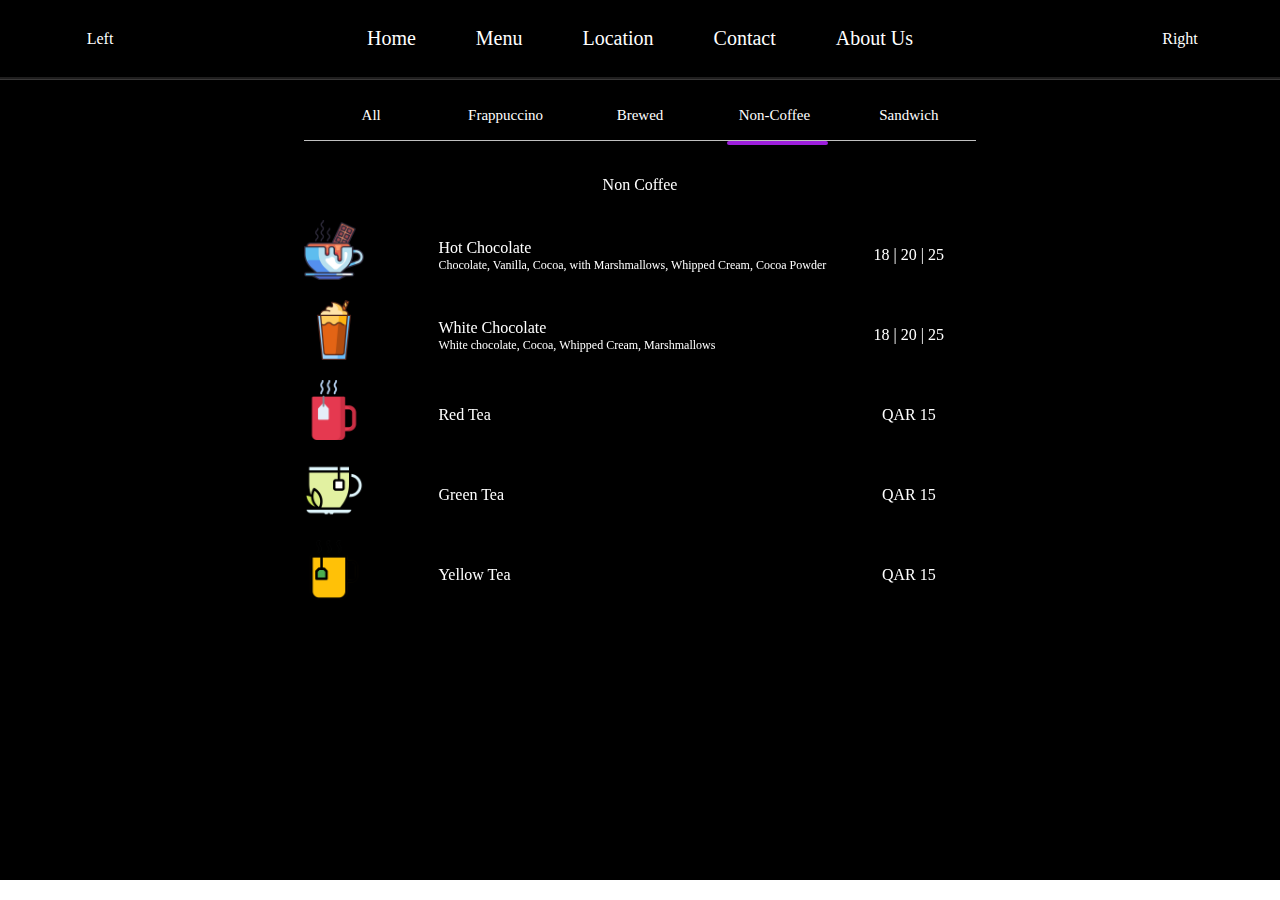
<file: menu/non-coffee.html>
<!DOCTYPE html>
<head>

    <title> Notes Coffee</title>
    <link rel="stylesheet" href="menuscroll.css">

</head>

   
<body>
<div class="header">

    <div class="head-left">
        <div>Left</div>
    </div>

    <div class="head-center">
        <ul>
            <li> <a href="../index.html">Home</a></li>
            <li> <a href="../menu.html">Menu</a>
                <div class="dropdown-menu">
                    <ul>
                        <li ><a href="#">Coffee Pudong</a></li>
                        <li><a href="#">Tae ni Pudong</a></li>
                        <li><a href="#">Baho ni Pudong</a></li>
                        <li><a href="#">Asan na si Pudong?</a></li>
                    </ul>
                </div>
            </li>
            <li> <a href="#">Location</a></li>
            <li> <a href="#">Contact</a></li>
            <li> <a href="about.html">About Us</a></li>
        </ul>
    </div>

    <div class="head-right">
        <div>Right</div>
    </div>
</div>

<div class="bodycontent">

    <div class="bodyleft">
        <div>BodyLeft</div>
    </div>


    <div class="bodycenter">
        <div class="bodycenter-top">
            <input type="radio" name="slider" id="coffee">
            <input type="radio" name="slider" id="frapp">
            <input type="radio" name="slider" id="brewed">
            <input type="radio" name="slider" id="non-coffee" checked>
            <input type="radio" name="slider" id="sandwich">
            <nav>
                <label for="coffee" class="coffee">All</label>
                <label for="frapp" class="coffee">Frappuccino</label>
                <label for="brewed" class="coffee">Brewed</label>
                <label for="non-coffee" class="non-coffee">Non-Coffee</label>
                <label for="sandwich" class="Sandwich">Sandwich</label>

                <div class="slider"></div>
            </nav>
            
        <section>
            <div class="content content-1">
                <div class="headcaption">Brewed</div>
                <div class=thumbnail>
                    <div class="menu-photo">
                        <img class="menu-photo" src="../menu-icons/Coffeewithshot.png">
                    </div>
                    <div class="caption">
                        <p class="menu-name">Coffee with a shot</p>
                        <p class="menu-ingredients">Your choice of brewed coffee with a
                            freshly brewed shot of espresso.
                        </p>
                    </div>
                    <div class="amount">16 |18 | 20</div>
                </div>

                <div class=thumbnail>
                    <div class="menu-photo">
                        <img class="menu-photo" src="../menu-icons/hot-chocolate.png">
                    </div>
                    <div class="caption">
                        <p class="menu-name">Chocolate Au Lait</p>
                        <p class="menu-ingredients">Your choice of brewed coffee mixed with steamed 
                                                    topped with a dollop of chocolate milk froth.</p>
                    </div>
                    <div class="amount">18 | 20 | 25</div>
                </div>

                <div class=thumbnail>
                    <div class="menu-photo">
                        <img class="menu-photo" src="../menu-icons/icecoffee.png">
                    </div>
                    <div class="caption">
                        <p class="menu-name">Iced Coffee with a BANG!</p>
                        <p class="menu-ingredients">This house cold brew is intense, super thick,
                            and muddy with 2-3 times the caffeine of a normal cup of coffee.
                        </p>
                    </div>
                    <div class="amount">18 | 20 | 25</div>
                </div>

                <div class=thumbnail>
                    <div class="menu-photo">
                        <img class="menu-photo" src="../menu-icons/coldbrew.png">
                    </div>
                    <div class="caption">
                        <p class="menu-name">Cold Brew</p>
                        <p class="menu-ingredients">This brew is perfect for any day! Try it with coffee
                            ice cubes for more of a kick.
                        </p>
                    </div>
                    <div class="amount">15| 18 | 20</div>
                </div>
            </div>
        </section>

        <section>
            <div class="content content-3">
                <div class="headcaption">Brewed</div>
                <div class="thumbnail">
                    <div class="menu-photo">
                        <img class="menu-photo" src="../menu-icons/Coffeewithshot.png">
                    </div>
                    <div class="caption">
                        <p class="menu-name">Coffee with a shot</p>
                        <p class="menu-ingredients">Your choice of brewed coffee with a
                            freshly brewed shot of espresso.
                        </p>
                    </div>
                    <div class="amount">16 |18 | 20</div>
                </div>

                <div class=thumbnail>
                    <div class="menu-photo">
                        <img class="menu-photo" src="../menu-icons/hot-chocolate.png">
                    </div>
                    <div class="caption">
                        <p class="menu-name">Chocolate Au Lait</p>
                        <p class="menu-ingredients">Your choice of brewed coffee mixed with steamed 
                                                    topped with a dollop of chocolate milk froth.</p>
                    </div>
                    <div class="amount">18 | 20 | 25</div>
                </div>

                <div class="thumbnail">
                    <div class="menu-photo">
                        <img class="menu-photo" src="../menu-icons/icecoffee.png">
                    </div>
                    <div class="caption">
                        <p class="menu-name">Iced Coffee with a BANG!</p>
                        <p class="menu-ingredients">This house cold brew is intense, super thick,
                            and muddy with 2-3 times the caffeine of a normal cup of coffee.
                        </p>
                    </div>
                    <div class="amount">18 | 20 | 25</div>
                </div>

                <div class="thumbnail">
                    <div class="menu-photo">
                        <img class="menu-photo" src="../menu-icons/coldbrew.png">
                    </div>
                    <div class="caption">
                        <p class="menu-name">Cold Brew</p>
                        <p class="menu-ingredients">This brew is perfect for any day! Try it with coffee
                            ice cubes for more of a kick.
                        </p>
                    </div>
                    <div class="amount">15| 18 | 20</div>
                </div>

        </section>

        <section>        
        <div class="content content-2">
            <div class="headcaption">Frappuccinos</div>
            <div class="thumbnail">
                <div class="menu-photo">
                    <img class="menu-photo" src="../menu-icons/espressofrappe.png">
                </div>
                <div class="caption">
                    <p class="menu-name">Espresso Frappe</p>
                    <p class="menu-ingredients">Espresso blended with milk and ice. Topped
                    with whipped cream.
                    </p>
                </div>
                <div class="amount">18 | 20 | 25</div>
            </div>

            <div class=thumbnail>
                <div class="menu-photo">
                    <img class="menu-photo" src="../menu-icons/mochafrappe.png">
                </div>
                <div class="caption">
                    <p class="menu-name">Mocha Frappe</p>
                    <p class="menu-ingredients">Espresso blended with mocha, sauce, milk and ice. Topped
                    with whipped cream and chocolate drizzle.
                    </p>
                </div>
                <div class="amount">20 | 22 | 27</div>
            </div>

            <div class=thumbnail>
                <div class="menu-photo">
                    <img class="menu-photo" src="../menu-icons/whitemochafrappe.png">
                </div>
                <div class="caption">
                    <p class="menu-name">White Mocha Frappe Frappe</p>
                    <p class="menu-ingredients">Espresso blended with white chocolate mocha sause, milk
                    and ice. Topped with whipped cream.
                    </p>
                </div>
                <div class="amount">20 | 22 | 27</div>
            </div>

            <div class=thumbnail>
                <div class="menu-photo">
                    <img class="menu-photo" src="../menu-icons/vanillafrappe.png">
                </div>
                <div class="caption">
                    <p class="menu-name">Vanilla Frappe</p>
                    <p class="menu-ingredients">A rich blend of vanilla, milk and ice. Topped with
                        whipped cream.
                    </p>
                </div>
                <div class="amount">18 | 20 | 25</div>
            </div>
        </div>
    </section>
<section>
        <div class="content content-4">
            <div class="headcaption">Non Coffee</div>
            <div class="thumbnail">
                <div class="menu-photo">
                    <img class="menu-photo" src="../menu-icons/hot-chocolate.png">
                </div>
                <div class="caption">
                    <p class="menu-name">Hot Chocolate</p>
                    <p class="menu-ingredients">Chocolate, Vanilla, Cocoa, with Marshmallows, Whipped Cream, Cocoa Powder
                    </p>
                </div>
                <div class="amount">18 | 20 | 25</div>
            </div>

            <div class="thumbnail">
                <div class="menu-photo">
                    <img class="menu-photo" src="../menu-icons/espressofrappe.png">
                </div>
                <div class="caption">
                    <p class="menu-name">White Chocolate</p>
                    <p class="menu-ingredients">White chocolate, Cocoa, Whipped Cream, Marshmallows
                    </p>
                </div>
                <div class="amount">18 | 20 | 25</div>
            </div>

            <div class="thumbnail">
                <div class="menu-photo">
                    <img class="menu-photo" src="../menu-icons/red-tea.png">
                </div>
                <div class="caption">
                    <p class="menu-name">Red Tea</p>
                </div>
                <div class="amount">QAR 15</div>
            </div>

            <div class="thumbnail">
                <div class="menu-photo">
                    <img class="menu-photo" src="../menu-icons/green-tea.png">
                </div>
                <div class="caption">
                    <p class="menu-name">Green Tea</p>
                </div>
                <div class="amount">QAR 15</div>
            </div>

            <div class="thumbnail">
                <div class="menu-photo">
                    <img class="menu-photo" src="../menu-icons/yellow-tea.png">
                </div>
                <div class="caption">
                    <p class="menu-name">Yellow Tea</p>
                </div>
                <div class="amount">QAR 15</div>
            </div>
        </div>
</section>
<section>
    <div class="content content-5">
        <div class="headcaption">Sandwich</div>
            <div class="thumbnail">
                <div class="menu-photo">
                    <img class="menu-photo" src="../menu-icons/sandwich.png">
                </div>
                <div class="caption">
                    <p class="menu-name">"The Izzo"</p>
                    <p class="menu-ingredients">Turkey & Bacon Club.
                    </p>
                </div>
                <div class="amount">QAR 35</div>
            </div>

            <div class="thumbnail">
                <div class="menu-photo">
                    <img class="menu-photo" src="../menu-icons/sandwich2.png">
                </div>
                <div class="caption">
                    <p class="menu-name">EL Aldrin</p>
                    <p class="menu-ingredients">Ham & Bacon Club.
                    </p>
                </div>
                <div class="amount">QAR 35</div>
            </div>

            <div class="thumbnail">
                <div class="menu-photo">
                    <img class="menu-photo" src="../menu-icons/sandwich3.png">
                </div>
                <div class="caption">
                    <p class="menu-name">EL Jemil</p>
                    <p class="menu-ingredients">Bacon & Avocado Club
                    </p>
                </div>
                <div class="amount">QAR 40</div>
            </div>

            <div class="thumbnail">
                <div class="menu-photo">
                    <img class="menu-photo" src="../menu-icons/sandwich4.png">
                </div>
                <div class="caption">
                    <p class="menu-name">Errol Club</p>
                    <p class="menu-ingredients">MILF and Cumming Club
                    </p>
                </div>
                <div class="amount">QAR 40</div>
            </div>
    </div>
</section>
    </div>
    </div>


        <div class="bodycenter-center">
        </div>

    <div class="bodyright">
        <div>BodyRight</div>
    </div>

</div>
</body>
</file>
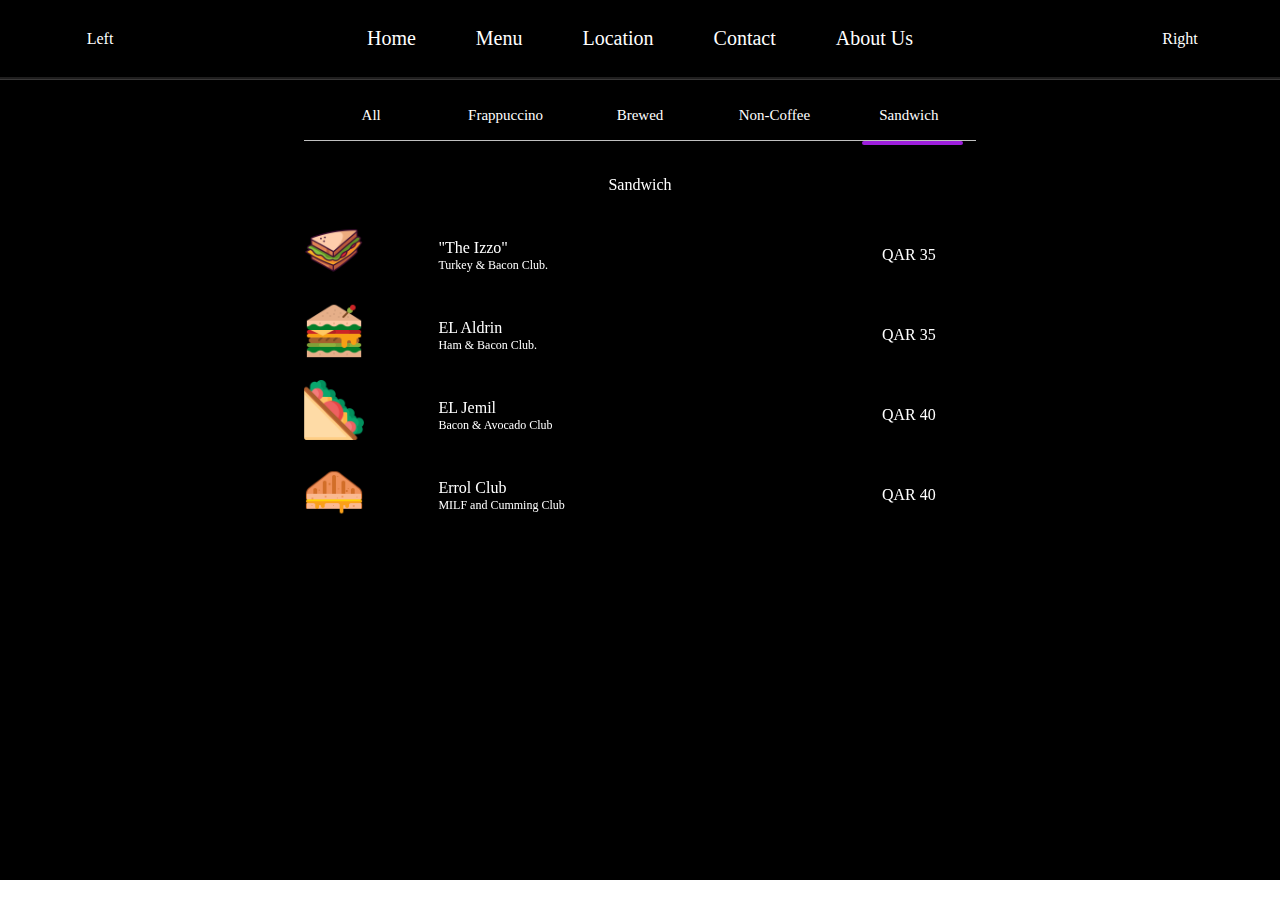
<file: menu/sandwich.html>
<!DOCTYPE html>
<head>

    <title> Notes Coffee</title>
    <link rel="stylesheet" href="menuscroll.css">

</head>

   
<body>
<div class="header">

    <div class="head-left">
        <div>Left</div>
    </div>

    <div class="head-center">
        <ul>
            <li> <a href="../index.html">Home</a></li>
            <li> <a href="../menu.html">Menu</a>
                <div class="dropdown-menu">
                    <ul>
                        <li ><a href="#">Coffee Pudong</a></li>
                        <li><a href="#">Tae ni Pudong</a></li>
                        <li><a href="#">Baho ni Pudong</a></li>
                        <li><a href="#">Asan na si Pudong?</a></li>
                    </ul>
                </div>
            </li>
            <li> <a href="#">Location</a></li>
            <li> <a href="#">Contact</a></li>
            <li> <a href="about.html">About Us</a></li>
        </ul>
    </div>

    <div class="head-right">
        <div>Right</div>
    </div>
</div>

<div class="bodycontent">

    <div class="bodyleft">
        <div>BodyLeft</div>
    </div>


    <div class="bodycenter">
        <div class="bodycenter-top">
            <input type="radio" name="slider" id="coffee">
            <input type="radio" name="slider" id="frapp">
            <input type="radio" name="slider" id="brewed">
            <input type="radio" name="slider" id="non-coffee">
            <input type="radio" name="slider" id="sandwich" checked>
            <nav>
                <label for="coffee" class="coffee">All</label>
                <label for="frapp" class="coffee">Frappuccino</label>
                <label for="brewed" class="coffee">Brewed</label>
                <label for="non-coffee" class="non-coffee">Non-Coffee</label>
                <label for="sandwich" class="Sandwich">Sandwich</label>

                <div class="slider"></div>
            </nav>
            
        <section>
            <div class="content content-1">
                <div class="headcaption">Brewed</div>
                <div class=thumbnail>
                    <div class="menu-photo">
                        <img class="menu-photo" src="../menu-icons/Coffeewithshot.png">
                    </div>
                    <div class="caption">
                        <p class="menu-name">Coffee with a shot</p>
                        <p class="menu-ingredients">Your choice of brewed coffee with a
                            freshly brewed shot of espresso.
                        </p>
                    </div>
                    <div class="amount">16 |18 | 20</div>
                </div>

                <div class=thumbnail>
                    <div class="menu-photo">
                        <img class="menu-photo" src="../menu-icons/hot-chocolate.png">
                    </div>
                    <div class="caption">
                        <p class="menu-name">Chocolate Au Lait</p>
                        <p class="menu-ingredients">Your choice of brewed coffee mixed with steamed 
                                                    topped with a dollop of chocolate milk froth.</p>
                    </div>
                    <div class="amount">18 | 20 | 25</div>
                </div>

                <div class=thumbnail>
                    <div class="menu-photo">
                        <img class="menu-photo" src="../menu-icons/icecoffee.png">
                    </div>
                    <div class="caption">
                        <p class="menu-name">Iced Coffee with a BANG!</p>
                        <p class="menu-ingredients">This house cold brew is intense, super thick,
                            and muddy with 2-3 times the caffeine of a normal cup of coffee.
                        </p>
                    </div>
                    <div class="amount">18 | 20 | 25</div>
                </div>

                <div class=thumbnail>
                    <div class="menu-photo">
                        <img class="menu-photo" src="../menu-icons/coldbrew.png">
                    </div>
                    <div class="caption">
                        <p class="menu-name">Cold Brew</p>
                        <p class="menu-ingredients">This brew is perfect for any day! Try it with coffee
                            ice cubes for more of a kick.
                        </p>
                    </div>
                    <div class="amount">15| 18 | 20</div>
                </div>
            </div>
        </section>

        <section>
            <div class="content content-3">
                <div class="headcaption">Brewed</div>
                <div class="thumbnail">
                    <div class="menu-photo">
                        <img class="menu-photo" src="../menu-icons/Coffeewithshot.png">
                    </div>
                    <div class="caption">
                        <p class="menu-name">Coffee with a shot</p>
                        <p class="menu-ingredients">Your choice of brewed coffee with a
                            freshly brewed shot of espresso.
                        </p>
                    </div>
                    <div class="amount">16 |18 | 20</div>
                </div>

                <div class=thumbnail>
                    <div class="menu-photo">
                        <img class="menu-photo" src="../menu-icons/hot-chocolate.png">
                    </div>
                    <div class="caption">
                        <p class="menu-name">Chocolate Au Lait</p>
                        <p class="menu-ingredients">Your choice of brewed coffee mixed with steamed 
                                                    topped with a dollop of chocolate milk froth.</p>
                    </div>
                    <div class="amount">18 | 20 | 25</div>
                </div>

                <div class="thumbnail">
                    <div class="menu-photo">
                        <img class="menu-photo" src="../menu-icons/icecoffee.png">
                    </div>
                    <div class="caption">
                        <p class="menu-name">Iced Coffee with a BANG!</p>
                        <p class="menu-ingredients">This house cold brew is intense, super thick,
                            and muddy with 2-3 times the caffeine of a normal cup of coffee.
                        </p>
                    </div>
                    <div class="amount">18 | 20 | 25</div>
                </div>

                <div class="thumbnail">
                    <div class="menu-photo">
                        <img class="menu-photo" src="../menu-icons/coldbrew.png">
                    </div>
                    <div class="caption">
                        <p class="menu-name">Cold Brew</p>
                        <p class="menu-ingredients">This brew is perfect for any day! Try it with coffee
                            ice cubes for more of a kick.
                        </p>
                    </div>
                    <div class="amount">15| 18 | 20</div>
                </div>

        </section>

        <section>        
        <div class="content content-2">
            <div class="headcaption">Frappuccinos</div>
            <div class="thumbnail">
                <div class="menu-photo">
                    <img class="menu-photo" src="../menu-icons/espressofrappe.png">
                </div>
                <div class="caption">
                    <p class="menu-name">Espresso Frappe</p>
                    <p class="menu-ingredients">Espresso blended with milk and ice. Topped
                    with whipped cream.
                    </p>
                </div>
                <div class="amount">18 | 20 | 25</div>
            </div>

            <div class=thumbnail>
                <div class="menu-photo">
                    <img class="menu-photo" src="../menu-icons/mochafrappe.png">
                </div>
                <div class="caption">
                    <p class="menu-name">Mocha Frappe</p>
                    <p class="menu-ingredients">Espresso blended with mocha, sauce, milk and ice. Topped
                    with whipped cream and chocolate drizzle.
                    </p>
                </div>
                <div class="amount">20 | 22 | 27</div>
            </div>

            <div class=thumbnail>
                <div class="menu-photo">
                    <img class="menu-photo" src="../menu-icons/whitemochafrappe.png">
                </div>
                <div class="caption">
                    <p class="menu-name">White Mocha Frappe Frappe</p>
                    <p class="menu-ingredients">Espresso blended with white chocolate mocha sause, milk
                    and ice. Topped with whipped cream.
                    </p>
                </div>
                <div class="amount">20 | 22 | 27</div>
            </div>

            <div class=thumbnail>
                <div class="menu-photo">
                    <img class="menu-photo" src="../menu-icons/vanillafrappe.png">
                </div>
                <div class="caption">
                    <p class="menu-name">Vanilla Frappe</p>
                    <p class="menu-ingredients">A rich blend of vanilla, milk and ice. Topped with
                        whipped cream.
                    </p>
                </div>
                <div class="amount">18 | 20 | 25</div>
            </div>
        </div>
    </section>
<section>
        <div class="content content-4">
            <div class="headcaption">Non Coffee</div>
            <div class="thumbnail">
                <div class="menu-photo">
                    <img class="menu-photo" src="../menu-icons/hot-chocolate.png">
                </div>
                <div class="caption">
                    <p class="menu-name">Hot Chocolate</p>
                    <p class="menu-ingredients">Chocolate, Vanilla, Cocoa, with Marshmallows, Whipped Cream, Cocoa Powder
                    </p>
                </div>
                <div class="amount">18 | 20 | 25</div>
            </div>

            <div class="thumbnail">
                <div class="menu-photo">
                    <img class="menu-photo" src="../menu-icons/espressofrappe.png">
                </div>
                <div class="caption">
                    <p class="menu-name">White Chocolate</p>
                    <p class="menu-ingredients">White chocolate, Cocoa, Whipped Cream, Marshmallows
                    </p>
                </div>
                <div class="amount">18 | 20 | 25</div>
            </div>

            <div class="thumbnail">
                <div class="menu-photo">
                    <img class="menu-photo" src="../menu-icons/red-tea.png">
                </div>
                <div class="caption">
                    <p class="menu-name">Red Tea</p>
                </div>
                <div class="amount">QAR 15</div>
            </div>

            <div class="thumbnail">
                <div class="menu-photo">
                    <img class="menu-photo" src="../menu-icons/green-tea.png">
                </div>
                <div class="caption">
                    <p class="menu-name">Green Tea</p>
                </div>
                <div class="amount">QAR 15</div>
            </div>

            <div class="thumbnail">
                <div class="menu-photo">
                    <img class="menu-photo" src="../menu-icons/yellow-tea.png">
                </div>
                <div class="caption">
                    <p class="menu-name">Yellow Tea</p>
                </div>
                <div class="amount">QAR 15</div>
            </div>
        </div>
</section>
<section>
    <div class="content content-5">
        <div class="headcaption">Sandwich</div>
            <div class="thumbnail">
                <div class="menu-photo">
                    <img class="menu-photo" src="../menu-icons/sandwich.png">
                </div>
                <div class="caption">
                    <p class="menu-name">"The Izzo"</p>
                    <p class="menu-ingredients">Turkey & Bacon Club.
                    </p>
                </div>
                <div class="amount">QAR 35</div>
            </div>

            <div class="thumbnail">
                <div class="menu-photo">
                    <img class="menu-photo" src="../menu-icons/sandwich2.png">
                </div>
                <div class="caption">
                    <p class="menu-name">EL Aldrin</p>
                    <p class="menu-ingredients">Ham & Bacon Club.
                    </p>
                </div>
                <div class="amount">QAR 35</div>
            </div>

            <div class="thumbnail">
                <div class="menu-photo">
                    <img class="menu-photo" src="../menu-icons/sandwich3.png">
                </div>
                <div class="caption">
                    <p class="menu-name">EL Jemil</p>
                    <p class="menu-ingredients">Bacon & Avocado Club
                    </p>
                </div>
                <div class="amount">QAR 40</div>
            </div>

            <div class="thumbnail">
                <div class="menu-photo">
                    <img class="menu-photo" src="../menu-icons/sandwich4.png">
                </div>
                <div class="caption">
                    <p class="menu-name">Errol Club</p>
                    <p class="menu-ingredients">MILF and Cumming Club
                    </p>
                </div>
                <div class="amount">QAR 40</div>
            </div>
    </div>
</section>
    </div>
    </div>


        <div class="bodycenter-center">
        </div>

    <div class="bodyright">
        <div>BodyRight</div>
    </div>

</div>
</body>
</file>
<file: home-body.css>
body{
    background-color: black;
}

.bodycontent{
    height: 100%;
    display: flex;
    flex-direction: row;
    justify-content: center;
    border-style: solid;
    color:red;
}


.bodycenter{
    border-style: none;
    display: flex;
    flex-direction: column;
    flex:1;
    align-items:center;
}

.bodycenter-top{
    color: white;
    border-style: none;
    display: flex;
    width: 100%;
    height: 100px;
    align-items: center;
    justify-content: center;
}
.bodycenter-center{
    display: flex;
    flex-direction: column;
    flex: 1;
    width: 100%;
    border-style: none;
    color: white;
}


.bodyleft{
    display: flex;
    flex-direction: row;
    width: 200px;
    height: 500px;
    align-items: center;
    justify-content: center;
}

.bodyright{
    display: flex;
    flex-direction: row;
    width: 200px;
    height: 500px;
    align-items: center;
    justify-content: center;
    color:red;
    border-style: solid;
}

.label {
    font-size: 40px;
    margin-top: 100px;
    margin-left: 400px;
}

@media (max-width: 600px){

    body{
        background-color: black;
        padding-bottom: 50px;
        height: 80vh;
    }
    .bodycontent{
        height: 100%;
        display: flex;
        flex-direction: column;
        justify-content: center;
        border-style: none;
        background-color: black;
        width: 100%;
    }

    .bodycenter-top{
        background-image: url(images/Image1.jpg); 
        background-size:contain;
        background-repeat: no-repeat;
        width: 100%;
        height: 200px;
    }

    .bodyleft{
        display: none;
    }

    .bodyright{
        display: none;
    }

    .label {
        font-size: 15px;
        margin-top: 10px;
        margin-left: 10px;
    }

    .bodycenter-content{
        display: flex;
        align-items: center;
        justify-content: center;
        height: 200px;

    }

    .fa-instagram, .fa-facebook, .fa-envelope, .fa-phone{
        font-size: 15px;
        color: pink;
        margin-left: 10px;
    }

    footer a{
        color: pink;
        font-size: 10px;
        margin-left: 5px;
    }

    .foot-top, .foot-low{
        display: flex;
        justify-content: center;
        align-items: center;
        margin-bottom: 10px;
    }

    footer{
        background-color: rgba(128, 128, 128, 0.285);
        font-family: "Barlow", sans-serif;
        padding-bottom: 10px;
        padding-top: 10px;
    }



}
</file>
<file: home-head.css>
.header{
    height: 80px;
    width: 100%;
    display: flex;
    flex-direction: row;
    justify-content: center;
    border-bottom-style: groove;
    border-bottom-color: rgba(179, 177, 177, 0.322);
}

.head-left{
    display: flex;
    flex-direction: row;
    color: black;
    width: 200px;
    align-items: center;
    justify-content: center;
}

.head-center{
    color: white;
    display: flex;
    flex-direction: row;
    width: 100%;
    align-items:center;
    justify-content: center;
    background-color: rgba(99, 99, 99, 0.868);
    
    
}

.head-right{
    color: black;
    display: flex;
    flex-direction: row;
    width: 200px;
    align-items: center;
    justify-content: center;
}

.head-center div{
margin: 20px;
    
}

.head-center ul{
    list-style: none;
    display: flex;
}

.head-center ul li {
    padding: 10px 30px;
    position: relative;
}

.head-center ul li a:hover {
    color: rgba(188, 184, 184, 0.557);
}

.head-center ul li a{
    text-decoration: none;
    color: white;
    font-size: 20px;
    font-family: "Barlow", sans-serif;
    font-style: normal;
    font-weight: 500;
}

.dropdown-menu {
    display: none;
}

.head-center ul li:hover .dropdown-menu {
    display: block;
    position: absolute;
    left: 0;
    top: 50%;
}

.dropdown-menu ul{
    display:inline-block;
    margin-left: 0px;
    background-color: rgba(0, 0, 0, 0.557);
    border-radius: 20px;
   
}

.dropdown-menu ul li{
    width: 180px;
    padding: 5px;
    
}

#sidebar-active{
    display: none;
}

.open-sidebar-button, .close-sidebar-button{
    display: none;
}


@media (max-width: 600px) {

    .head-left{
        display: none;
 
    }

    .head-right{
        display: none;
    }

    .header{
        display: flex;
        color:pink;
        flex-direction: row;
        padding-right: 20px;
        align-items: center;
        justify-content: right;
        width: 100%;
        background-color: black;
    }

    .head-center{
        color: blue;
        width: 50%;
        border-style: none;
        height: 100%;
        position: fixed;
        align-items: flex-start;
        justify-content: flex-start;
        top: 0;
        right: -100%;
        z-index: 10;
        transition: 0.75s ease-out;
}

.head-center ul li:hover .dropdown-menu {
    display: none;
}

.head-center ul{
    list-style: none;
    display: flex;
    flex-direction: column;
}

.head-center ul li {
    padding: 0;
    display: flex;
    width: 100%;
}

.head-center ul li a{
    text-decoration: none;
    box-sizing: border-box;
    color: white;
    font-size: 20px;
    font-family: "Barlow", sans-serif;
    font-style: normal;
    font-weight: 500;
    padding-left: 15px;
    padding-bottom: 20px;
    height: auto;
    justify-content: flex-start;

}

.close-sidebar-button{
    padding-left: 10px;
    padding-bottom: 10px;
    padding-top: 10px;
}

.open-sidebar-button, .close-sidebar-button{
    display: block;
}

#sidebar-active:checked ~ .head-center{
    right: 0;
}

#sidebar-active:checked ~ #overlay{
    height: 100%;
    width: 100%;
    position:fixed;
    top: 0;
    left: 0;
    z-index: 9;
}

.notedlogo{
margin-right: auto;
margin-left: 20px;
font-family: "Lato", sans-serif;
font-weight: 400;
font-style: normal;
}


}
</file>
<file: home-general.css>
* {
    margin: 0;
    padding-top: 0;
    padding-left: 0;
    padding-right: 0;
    padding-bottom: 0;
    box-sizing: border-box;
}

body {
    background-image: url(images/Image1.jpg); 
    background-position:10px 30px;
    background-size: contain;
    background-repeat: no-repeat;
    
}

@media (max-width: 600px) {

    body {
        
        background-image: none;
        background-position: 1% 10%;
        background-size: 100% 35%;
        background-repeat: no-repeat;
        
    }


}
</file>
<file: about-body.css>
body{
    background-color: black;
    padding-bottom: 500px;
}

.bodycontent{
    height: 100%;
    display: flex;
    flex-direction: row;
    justify-content: center;
}


.bodycenter{
    border-style: none;
    display: flex;
    flex-direction: column;
    flex:1;
    align-items:center;
}

.bodycenter-top{
    color: white;
    border-style: none;
    border-bottom-style: dotted;
    display: flex;
    width: 100%;
    height: 100px;
    justify-content: right;
    align-items: center;
}

.headline{
font-family: 'Segoe UI', Tahoma, Geneva, Verdana, sans-serif;
font-size: 40px;
font-weight: bold;
margin-right: 50px;
}

.bodycenter-center{
    display: grid;
    grid-template-columns: 1fr 1fr;
    width: 100%;
    height: 100%;
    border-style: none;
    color: white;
}

.bodyleft{
    display: flex;
    flex-direction: row;
    width: 200px;
    height: 500px;
    align-items: center;
    justify-content: center;
}

.bodyright{
    display: flex;
    flex-direction: row;
    width: 200px;
    height: 500px;
    align-items: center;
    justify-content: center;
}

.label {
    font-family: garamond;
    font-style: italic;
    font-size: 20px;
    margin-top: 20px;
    margin-right: 50px;
    text-align: right;
    line-height: 30px;
}

.about-photo {
    width: 60%;
    background-color: white;
    padding: 15px;

}

.bodycenter-contentphoto{
    display: flex;
    justify-content: center;
    align-items: center;
    width: 100%;
    height: 100%;
    border-style: none;
    color: white;
}

@media (max-width: 600px) {

    .headline{
        font-family: "Barlow", sans-serif;
        font-size: 30px;
        font-weight: normal;
        margin-right: 0;
        }

    .bodycenter-top{
        color: white;
        border-style: none;
        display: flex;
        width: 100%;
        height: 100px;
        justify-content: center;
        align-items: center;
        }
    
        .bodyleft{
            display: none;
        }

        .bodyright{
            display: none;
        }
    
    .bodycenter-center{
        display: flex;
        flex-direction: column;
        width: 100%;
        height: 100%;
        border-style: none;
        color: white;
        margin-bottom: 20px;
        margin-top: 20px;
    }

    .about-photo {
        width: 40%;
        background-color: rgb(139, 139, 139);
        padding: 5px;
        border-radius: 20%;
        justify-content: center;
        align-items: center;
    
    }

    .bodycenter-content{
        font-family: "Barlow", sans-serif;
        justify-content: center;
        align-items: center;
        display: flex;
        flex-direction: column;
    }

    .about-position{
        font-size: 12px;
    }

    .about-name{
        font-weight: bold;
        color: pink;
        margin-top: 13px;
    }
    .about-name-errol{
        font-weight: bold;
        color: pink;
        margin-top: 0px;
    }

    .about-photo-errol {
        width: 50%;
        height: 80%;
        background-color: rgb(139, 139, 139);
        padding: 5px;
        border-radius: 20%;
        justify-content: center;
        align-items: center;
    
    }

    .label {
        font-family: "Barlow", sans-serif;
        font-size: 18px;
        margin-top: 0;
        margin-right: 0;
        text-align: center;
        line-height: 30px;
    }

    .bodycenter-circle{
        display: flex;
        padding: 15px;
        justify-content: space-evenly;
        align-items: center;
        
    }

    .bodycenter-circle p{
        background-color: white;
        color: pink;
        font-weight: bold;
        border-style: none;
        border-radius: 50%;
        font-family: "Barlow", sans-serif;
        width: 90px;
        height: 90px;
        align-items: center;
        justify-content: center;
        display: flex;
    }
    



}
</file>
<file: about-head.css>
.header{
    height: 80px;
    display: flex;
    flex-direction: row;
    justify-content: center;
    border-bottom-style: groove;
    border-bottom-color: rgba(179, 177, 177, 0.322);
}

.head-left{
    display: flex;
    flex-direction: row;
    color:white;
    width: 200px;
    align-items: center;
    justify-content: center;
}

.head-center{
    color: white;
    display: flex;
    flex-direction: row;
    width: 100%;
    align-items:center;
    justify-content: center;
    background-color: rgba(99, 99, 99, 0.868);
    
    
}

.head-right{
    color: white;
    display: flex;
    flex-direction: row;
    width: 200px;
    align-items: center;
    justify-content: center;
}

.head-center div{
margin: 20px;
    
}

.head-center ul{
    list-style: none;
    display: flex;
}

.head-center ul li {
    padding: 10px 30px;
    position: relative;
}

.head-center ul li a:hover {
    color: rgba(188, 184, 184, 0.557);
}

.head-center ul li a{
    text-decoration: none;
    color: white;
    font-size: 20px;
}

.dropdown-menu {
    display: none;
}

.head-center ul li:hover .dropdown-menu {
    display: block;
    position: absolute;
    left: 0;
    top: 50%;
}

.dropdown-menu ul{
    display:inline-block;
    margin-left: 0px;
    background-color: rgba(118, 116, 116, 0.557);
    border-radius: 20px;
   
}

.dropdown-menu ul li{
    width: 180px;
    padding: 5px;
    
}

#sidebar-active{
    display: none;
}

.open-sidebar-button, .close-sidebar-button{
    display: none;
}

@media (max-width: 600px) {

    .head-left{
        display: none;
 
    }

    .head-right{
        display: none;
    }

    .header{
        display: flex;
        color:pink;
        flex-direction: row;
        padding-right: 20px;
        align-items: center;
        justify-content: right;
        width: 100%;
        background-color: rgb(19, 19, 30);
    }

    .head-center{
        color: blue;
        width: 50%;
        border-style: none;
        height: 100%;
        position: fixed;
        align-items: flex-start;
        justify-content: flex-start;
        top: 0;
        right: -100%;
        z-index: 10;
        transition: 0.75s ease-out;
}

.head-center ul li:hover .dropdown-menu {
    display: none;
}

.head-center ul{
    list-style: none;
    display: flex;
    flex-direction: column;
}

.head-center ul li {
    padding: 0;
    display: flex;
    width: 100%;
}

.head-center ul li a{
    text-decoration: none;
    box-sizing: border-box;
    color: white;
    font-size: 20px;
    font-family: "Barlow", sans-serif;
    font-style: normal;
    font-weight: 500;
    padding-left: 15px;
    padding-bottom: 20px;
    height: auto;
    justify-content: flex-start;

}

.close-sidebar-button{
    padding-left: 10px;
    padding-bottom: 10px;
    padding-top: 10px;
}

.open-sidebar-button, .close-sidebar-button{
    display: block;
}

#sidebar-active:checked ~ .head-center{
    right: 0;
}

#sidebar-active:checked ~ #overlay{
    height: 100%;
    width: 100%;
    position:fixed;
    top: 0;
    left: 0;
    z-index: 9;
}

.notedlogo{
margin-right: auto;
margin-left: 20px;
font-family: "Lato", sans-serif;
font-weight: 400;
font-style: normal;
}


}
</file>
<file: about-general.css>
* {
    margin: 0;
    padding-top: 0;
    padding-left: 0;
    padding-right: 0;
    padding-bottom: 0;
    box-sizing: border-box;
}

body {
    background-color: rgb(19, 19, 30);
    
}

@media (max-width: 600px) {

    body {
        
        background-image: none;
        background-position: 1% 10%;
        background-size: 100% 35%;
        background-repeat: no-repeat;
        
    }


}
</file>
<file: contact.css>
body{
    background-color: black;
}

.bodycontent{
    height: 100%;
    display: flex;
    flex-direction: row;
    justify-content: center;
    border-style: solid;
    color:red;
}


.bodycenter{
    border-style: none;
    display: flex;
    flex-direction: column;
    flex:1;
    align-items:center;
}

.bodycenter-top{
    color: white;
    border-style: none;
    display: flex;
    width: 100%;
    height: 100px;
    align-items: center;
    justify-content: center;
}
.bodycenter-center{
    display: flex;
    flex-direction: column;
    flex: 1;
    width: 100%;
    border-style: none;
    color: white;
}


.bodyleft{
    display: flex;
    flex-direction: row;
    width: 200px;
    height: 500px;
    align-items: center;
    justify-content: center;
}

.bodyright{
    display: flex;
    flex-direction: row;
    width: 200px;
    height: 500px;
    align-items: center;
    justify-content: center;
    color:red;
    border-style: solid;
}

.label {
    font-size: 40px;
    margin-top: 100px;
    margin-left: 400px;
}

@media (max-width: 600px){

    body{
        background-color: black;
        padding-bottom: 50px;
        height: 80vh;
    }
    .bodycontent{
        height: 100%;
        display: flex;
        flex-direction: column;
        justify-content: center;
        border-style: none;
        background-color: black;
        width: 100%;
    }

    .bodycenter-top{
        background-image: url(images/Image1.jpg); 
        background-size:contain;
        background-repeat: no-repeat;
        width: 100%;
        height: 200px;
    }

    .bodyleft{
        display: none;
    }

    .bodyright{
        display: none;
    }

    .label {
        font-size: 15px;
        margin-top: 10px;
        margin-left: 10px;
    }

    .bodycenter-content{
        display: flex;
        align-items: center;
        justify-content: center;
        height: 200px;

    }

    .fa-instagram, .fa-facebook, .fa-envelope, .fa-phone{
        font-size: 15px;
        color: pink;
        margin-left: 10px;
    }

    .contact{
        display: grid;
        margin-top: 20px;
        row-gap: 10px;
        grid-template-rows: 20px 20px 20px 20px;
        color: pink;
        align-items: center;
        justify-content: center;
        height: 100%;
    }

    .contact a{
        padding-top: 20px;
        color: pink;
        font-style: normal;
        font-family: "Barlow", sans-serif;
        text-decoration: none;
    }
    
}
</file>
<file: contacts-head.css>
.header{
    height: 80px;
    width: 100%;
    display: flex;
    flex-direction: row;
    justify-content: center;
    border-bottom-style: groove;
    border-bottom-color: rgba(179, 177, 177, 0.322);
}

.head-left{
    display: flex;
    flex-direction: row;
    color: black;
    width: 200px;
    align-items: center;
    justify-content: center;
}

.head-center{
    color: white;
    display: flex;
    flex-direction: row;
    width: 100%;
    align-items:center;
    justify-content: center;
    background-color: rgba(99, 99, 99, 0.868);
    
    
}

.head-right{
    color: black;
    display: flex;
    flex-direction: row;
    width: 200px;
    align-items: center;
    justify-content: center;
}

.head-center div{
margin: 20px;
    
}

.head-center ul{
    list-style: none;
    display: flex;
}

.head-center ul li {
    padding: 10px 30px;
    position: relative;
}

.head-center ul li a:hover {
    color: rgba(188, 184, 184, 0.557);
}

.head-center ul li a{
    text-decoration: none;
    color: white;
    font-size: 20px;
    font-family: "Barlow", sans-serif;
    font-style: normal;
    font-weight: 500;
}

.dropdown-menu {
    display: none;
}

.head-center ul li:hover .dropdown-menu {
    display: block;
    position: absolute;
    left: 0;
    top: 50%;
}

.dropdown-menu ul{
    display:inline-block;
    margin-left: 0px;
    background-color: rgba(0, 0, 0, 0.557);
    border-radius: 20px;
   
}

.dropdown-menu ul li{
    width: 180px;
    padding: 5px;
    
}

#sidebar-active{
    display: none;
}

.open-sidebar-button, .close-sidebar-button{
    display: none;
}


@media (max-width: 600px) {

    .head-left{
        display: none;
 
    }

    .head-right{
        display: none;
    }

    .header{
        display: flex;
        color:pink;
        flex-direction: row;
        padding-right: 20px;
        align-items: center;
        justify-content: right;
        width: 100%;
        background-color: black;
    }

    .head-center{
        color: blue;
        width: 50%;
        border-style: none;
        height: 100%;
        position: fixed;
        align-items: flex-start;
        justify-content: flex-start;
        top: 0;
        right: -100%;
        z-index: 10;
        transition: 0.75s ease-out;
}

.head-center ul li:hover .dropdown-menu {
    display: none;
}

.head-center ul{
    list-style: none;
    display: flex;
    flex-direction: column;
}

.head-center ul li {
    padding: 0;
    display: flex;
    width: 100%;
}

.head-center ul li a{
    text-decoration: none;
    box-sizing: border-box;
    color: white;
    font-size: 20px;
    font-family: "Barlow", sans-serif;
    font-style: normal;
    font-weight: 500;
    padding-left: 15px;
    padding-bottom: 20px;
    height: auto;
    justify-content: flex-start;

}

.close-sidebar-button{
    padding-left: 10px;
    padding-bottom: 10px;
    padding-top: 10px;
}

.open-sidebar-button, .close-sidebar-button{
    display: block;
}

#sidebar-active:checked ~ .head-center{
    right: 0;
}

#sidebar-active:checked ~ #overlay{
    height: 100%;
    width: 100%;
    position:fixed;
    top: 0;
    left: 0;
    z-index: 9;
}

.notedlogo{
margin-right: auto;
margin-left: 20px;
font-family: "Lato", sans-serif;
font-weight: 400;
font-style: normal;
}


}
</file>
<file: menutab-head.css>
.header{
    height: 80px;
    display: flex;
    flex-direction: row;
    justify-content: center;
    border-bottom-style: groove;
    border-bottom-color: rgba(179, 177, 177, 0.322);
    background-color: black;
}

.head-left{
    display: flex;
    flex-direction: row;
    color:white;
    width: 200px;
    align-items: center;
    justify-content: center;
}

.head-center{
    color: white;
    display: flex;
    flex-direction: row;
    flex: 1;
    align-items:center;
    justify-content:center;
    background-color: rgba(99, 99, 99, 0.868);
    
}

.head-right{
    color: white;
    display: flex;
    flex-direction: row;
    width: 200px;
    align-items: center;
    justify-content: center;
}

.head-center div{
margin: 20px;
    
}

.head-center ul{
    list-style: none;
    display: flex;
}

.head-center ul li {
    padding: 10px 30px;
    position: relative;
}

.head-center ul li a:hover {
    color:rgba(118, 116, 116, 0.557);
}

.head-center ul li a{
    text-decoration: none;
    color: white;
    font-size: 20px;
}

.dropdown-menu {
    display: none;
}

.head-center ul li:hover .dropdown-menu {
    display: block;
    position: absolute;
    left: 0;
    top: 50%;
    display: none;
}

.dropdown-menu ul{
    display:inline-block;
    margin-left: 0px;
    background-color: black;
    border-radius: 20px;
   
}

.dropdown-menu ul li{
    width: 180px;
    padding: 5px;
    
}

.headcaption{
    padding-top: 20px;
    padding-bottom: 20px;

}

#sidebar-active{
    display: none;
}

.open-sidebar-button, .close-sidebar-button{
    display: none;
}


@media (max-width: 600px) {

    .head-left{
        display: none;
    }
    
    .head-right{
        display: none;
    }

    .header{
        display: flex;
        color:pink;
        flex-direction: row;
        padding-right: 20px;
        align-items: center;
        justify-content: right;
        width: 100%;
        background-color: black;
    }

    .head-center{
        color: blue;
        width: 50%;
        border-style: none;
        height: 100%;
        position: fixed;
        align-items: flex-start;
        justify-content: flex-start;
        top: 0;
        right: -100%;
        z-index: 10;
        transition: 0.75s ease-out;
}

.head-center ul li:hover .dropdown-menu {
    display: none;
}

.head-center ul{
    list-style: none;
    display: flex;
    flex-direction: column;
}

.head-center ul li {
    padding: 0;
    display: flex;
    width: 100%;
}

.head-center ul li a{
    text-decoration: none;
    box-sizing: border-box;
    color: white;
    font-size: 20px;
    font-family: "Barlow", sans-serif;
    font-style: normal;
    font-weight: 500;
    padding-left: 15px;
    padding-bottom: 20px;
    height: auto;
    justify-content: flex-start;

}

.close-sidebar-button{
    padding-left: 10px;
    padding-bottom: 10px;
    padding-top: 10px;
}

.open-sidebar-button, .close-sidebar-button{
    display: block;
}

#sidebar-active:checked ~ .head-center{
    right: 0;
}

#sidebar-active:checked ~ #overlay{
    height: 100%;
    width: 100%;
    position:fixed;
    top: 0;
    left: 0;
    z-index: 9;
}

.notedlogo{
margin-right: auto;
margin-left: 20px;
font-family: "Lato", sans-serif;
font-weight: 400;
font-style: normal;
}



}
</file>
<file: menutab-body.css>
.bodycontent{
    height: auto;
    display: flex;
    flex-direction: row;
    justify-content: center;
    background-color: black;
}


.bodycenter{
    border-style: none;
    display: flex;
    flex:1;
    flex-direction: column;
    color: white;
}

.bodycenter-top{
    display: flex;
    background-color: black;
    color: white;
    border-style: none;
    width: 100%;
    height: auto;
    padding: 20px;
    line-height: 30px;
    align-items: center;
    flex-direction: column;
}


.bodycenter-content img{
    width: 100%;
    height: 100%;
}

.bodyleft{
    display: flex;
    flex-direction: row;
    width: 200px;
    height: 800px;
    align-items: center;
    justify-content: center;

}

.bodyright{
    display: flex;
    flex-direction: row;
    width: 200px;
    height: 800px;
    align-items: center;
    justify-content: center;
}

.bodycenter-top nav{
    position: relative;
    height: 50px;
    width: 80%;
    display: flex;
    align-items: center;
    justify-content: center;
}

.bodycenter-top nav::after{
    content: "";
    background-color: silver;
    width: 100%;
    height: 1px;
    position: absolute;
    top: 80%;
    filter: blur(0.5px);
}

.bodycenter-top nav label{
    position:relative;
    display: block;
    height: 100%;
    width: 100%;
    margin:0;
    padding: 0;
    text-align: center;
    cursor: pointer;
    font-size: 14px;
    transition: all 0.3s ease;
    font-family: "Barlow", sans-serif;
}

#coffee:checked ~ nav label .coffee,
#brewed:checked ~ nav label .brewed,
#non-coffee:checked ~ nav label .non-coffee,
#sandwich:checked ~ nav label .sandwich {
    color: rgb(157, 30, 220);

}

input[type='radio']{
    display: none;
}

.bodycenter-top nav .slider{
    position: absolute;
    height: 4.5px;
    background-color:rgb(157, 30, 220); 
    border-radius: 20px;
    width: 15%;
    z-index: 1;
    left: 3%;
    bottom:10%;
    transition: all 0.3s ease;
    filter: blur(0.4px);
}

#frapp:checked ~ nav .slider{
    left: 23%;
}

#brewed:checked ~ nav .slider{
    left: 43%;
}

#non-coffee:checked ~ nav .slider{
    left: 63%;
}

#sandwich:checked ~ nav .slider{
    left: 83%;
}

section{
    filter: blur(0.3px);
    width: 80%;
    display: flex;
}

section .content{
    display: none;

}

section .content .title{
    font-size: 51px;
    font-weight: 600;
}

#coffee:checked ~ section .content-1, 
#coffee:checked ~ section .content-2,
#coffee:checked ~ section .content-4,
#coffee:checked ~ section .content-5{ 
    display: flex;
    flex-direction: column;
    width: 100%;
    border-style: none;
    font-family: "Barlow", sans-serif;

}

#brewed:checked ~ section .content-3{
    display: flex;
    flex-direction: column;
    width: 100%;
    font-family: "Barlow", sans-serif;
}

#frapp:checked ~ section .content-2{
    display: flex;
    flex-direction: column;
    width: 100%;
    font-family: "Barlow", sans-serif;
}

#non-coffee:checked ~ section .content-4{
    display: flex;
    flex-direction: column;
    width: 100%;
    font-family: "Barlow", sans-serif;
}

#sandwich:checked ~ section .content-5{
    display: flex;
    flex-direction: column;
    width: 100%;
    font-family: "Barlow", sans-serif;
}

.thumbnail{
    display: grid;
    grid-template-columns: 20% 60% 35%;
    border-style: none;
    margin-bottom: 20px;
    margin-left: 0;
    padding: 0;
    width: 100%;
    align-items: center;
    justify-content: center;
}

.menu-ingredients {
    font-size: 12px;
    line-height: 15px;
    text-align: justify;
}
.menu-photo {
    width: 60px;
}

.caption {
    line-height: 20px;;
    color: white;
    border-style: none;
}

.headcaption{
    display: flex;
    justify-content: center;
    align-items: center;
    padding-top: 30px;
    padding-bottom: 0;
    
}

.amount{
    justify-content: center;
    align-items: center;
    display: grid;
    font-size: auto;
}

@media (max-width: 600px) {
    .bodyleft{
        display: none;
    }

    .bodyright{
        display: none;
    }

    .bodycenter{
        padding:0;
        margin: 0;
    }

    .bodycenter-top{
        padding:0;
        margin: 0;
       }

    .bodycenter-top nav{
    position: relative;
    height: 50px;
    width: 95%;
    display: flex;
    align-items: center;
    justify-content: center;

    }

    .content content-1{
        margin: 0;
        padding: 0;
    }

    .caption {
        line-height: 20px;;
        color: white;
        display: grid;
        border-style: none;
        justify-content: center;
        align-items: center;
        padding-left: 8px;

    }

    .menu-tea{
        display: grid;
        justify-content: center;
        align-items: center;
        border-style: none;
    }

    .headcaption{
        display: flex;
        justify-content: center;
        align-items: center;
        padding-top: 0;
        padding-bottom: 0;
        margin-bottom: 30px;
        font-family: "Barlow", sans-serif;
        font-size: 20px;
        border-style: solid;
        border-radius: 10px;
        background-color: rgba(196, 195, 195, 0.546);
        color: black;
    }
}
</file>
<file: menutab-general.css>
* {
    margin: 0;
    padding-top: 0;
    padding-left: 0;
    padding-right: 0;
    padding-bottom: 0;
    box-sizing: border-box;
}

body {
background-color: black;
    
}
</file>
<file: menu/menuscroll.css>
* {
    margin: 0;
    padding-top: 0;
    padding-left: 0;
    padding-right: 0;
    padding-bottom: 0;
    box-sizing: border-box;
}

body {
background-color: white;
    
}

.bodycontent{
    height: auto;
    display: flex;
    flex-direction: row;
    justify-content: center;
    background-color: black;
}


.bodycenter{
    border-style: none;
    display: flex;
    flex:1;
    flex-direction: column;
    color: white;
}

.bodycenter-top{
    display: flex;
    background-color: black;
    color: white;
    border-style: none;
    width: 100%;
    height: auto;
    padding: 20px;
    line-height: 30px;
    align-items: center;
    flex-direction: column;
}


.bodycenter-content img{
    width: 100%;
    height: 100%;
}

.bodyleft{
    display: flex;
    flex-direction: row;
    width: 200px;
    height: 800px;
    align-items: center;
    justify-content: center;

}

.bodyright{
    display: flex;
    flex-direction: row;
    width: 200px;
    height: 800px;
    align-items: center;
    justify-content: center;
}

.bodycenter-top nav{
    position: relative;
    height: 50px;
    width: 80%;
    display: flex;
    align-items: center;
    justify-content: center;
}

.bodycenter-top nav::after{
    content: "";
    background-color: silver;
    width: 100%;
    height: 1px;
    position: absolute;
    top: 80%;
    filter: blur(0.5px);
}

.bodycenter-top nav label{
    position:relative;
    display: block;
    height: 100%;
    width: 100%;
    text-align: center;
    cursor: pointer;
    font-size: 15px;
    transition: all 0.3s ease;
}

#coffee:checked ~ nav label .coffee,
#brewed:checked ~ nav label .brewed,
#non-coffee:checked ~ nav label .non-coffee,
#sandwich:checked ~ nav label .sandwich {
    color: rgb(157, 30, 220);

}

input[type='radio']{
    display: none;
}

.bodycenter-top nav .slider{
    position: absolute;
    height: 4.5px;
    background-color:rgb(157, 30, 220); 
    border-radius: 20px;
    width: 15%;
    z-index: 1;
    left: 3%;
    bottom:10%;
    transition: all 0.3s ease;
    filter: blur(0.4px);
}

#frapp:checked ~ nav .slider{
    left: 23%;
}

#brewed:checked ~ nav .slider{
    left: 43%;
}

#non-coffee:checked ~ nav .slider{
    left: 63%;
}

#sandwich:checked ~ nav .slider{
    left: 83%;
}

section{
    filter: blur(0.3px);
    width: 80%;
    display: flex;
}

section .content{
    display: none;

}

section .content .title{
    font-size: 51px;
    font-weight: 600;
}

#coffee:checked ~ section .content-1, 
#coffee:checked ~ section .content-2,
#coffee:checked ~ section .content-4,
#coffee:checked ~ section .content-5{ 
    display: flex;
    flex-direction: column;
    width: 100%;
    border-style: none;

}

#brewed:checked ~ section .content-3{
    display: flex;
    flex-direction: column;
    width: 100%;
}

#frapp:checked ~ section .content-2{
    display: flex;
    flex-direction: column;
    width: 100%;
}

#non-coffee:checked ~ section .content-4{
    display: flex;
    flex-direction: column;
    width: 100%;
}

#sandwich:checked ~ section .content-5{
    display: flex;
    flex-direction: column;
    width: 100%;
}

.thumbnail{
    display: grid;
    grid-template-columns: 20% 60% 20%;
    border-style: none;
    margin-bottom: 10px;
    width: 100%;
    align-items: center;
    justify-content: center;
}

.menu-ingredients {
    font-size: 12px;
    line-height: 15px;
    text-align: left;
}
.menu-photo {
    width: 60px;
}

.caption {
    line-height: 20px;;
    color: white;
    border-style: none;
}

.headcaption{
    display: flex;
    justify-content: center;
    align-items: center;
    padding-top: 30px;
    padding-bottom: 0;
    
}

.amount{
    justify-content: center;
    align-items: center;
    display: grid;
}

.header{
    height: 80px;
    display: flex;
    flex-direction: row;
    justify-content: center;
    border-bottom-style: groove;
    border-bottom-color: rgba(179, 177, 177, 0.322);
    background-color: black;
}

.head-left{
    display: flex;
    flex-direction: row;
    color:white;
    width: 200px;
    align-items: center;
    justify-content: center;
}

.head-center{
    color: white;
    display: flex;
    flex-direction: row;
    flex: 1;
    align-items:center;
    justify-content:center;
    
}

.head-right{
    color: white;
    display: flex;
    flex-direction: row;
    width: 200px;
    align-items: center;
    justify-content: center;
}

.head-center div{
margin: 20px;
    
}

.head-center ul{
    list-style: none;
    display: flex;
}

.head-center ul li {
    padding: 10px 30px;
    position: relative;
}

.head-center ul li a:hover {
    color:rgba(118, 116, 116, 0.557);
}

.head-center ul li a{
    text-decoration: none;
    color: white;
    font-size: 20px;
}

.dropdown-menu {
    display: none;
}

.head-center ul li:hover .dropdown-menu {
    display: block;
    position: absolute;
    left: 0;
    top: 50%;
    display: none;
}

.dropdown-menu ul{
    display:inline-block;
    margin-left: 0px;
    background-color: black;
    border-radius: 20px;
   
}

.dropdown-menu ul li{
    width: 180px;
    padding: 5px;
    
}

.headcaption{
    padding-top: 20px;
    padding-bottom: 20px;

}
</file>
